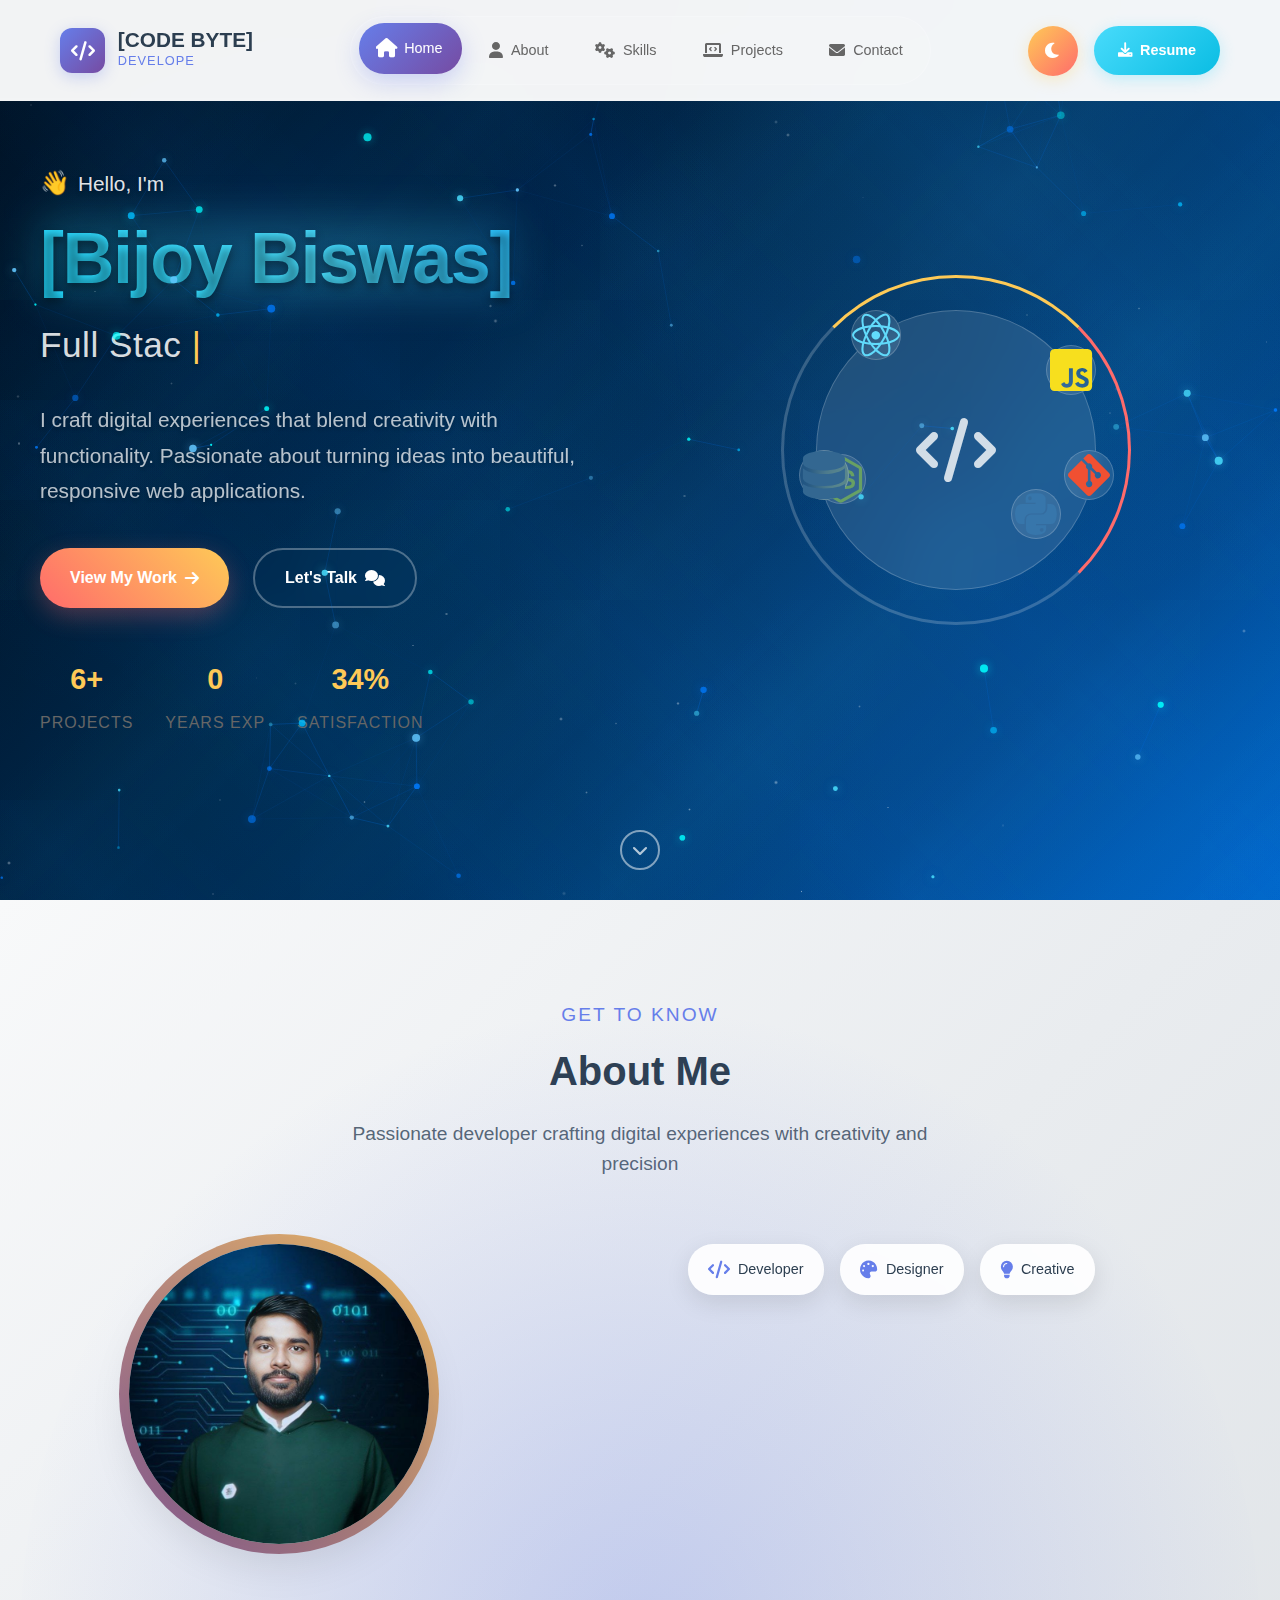
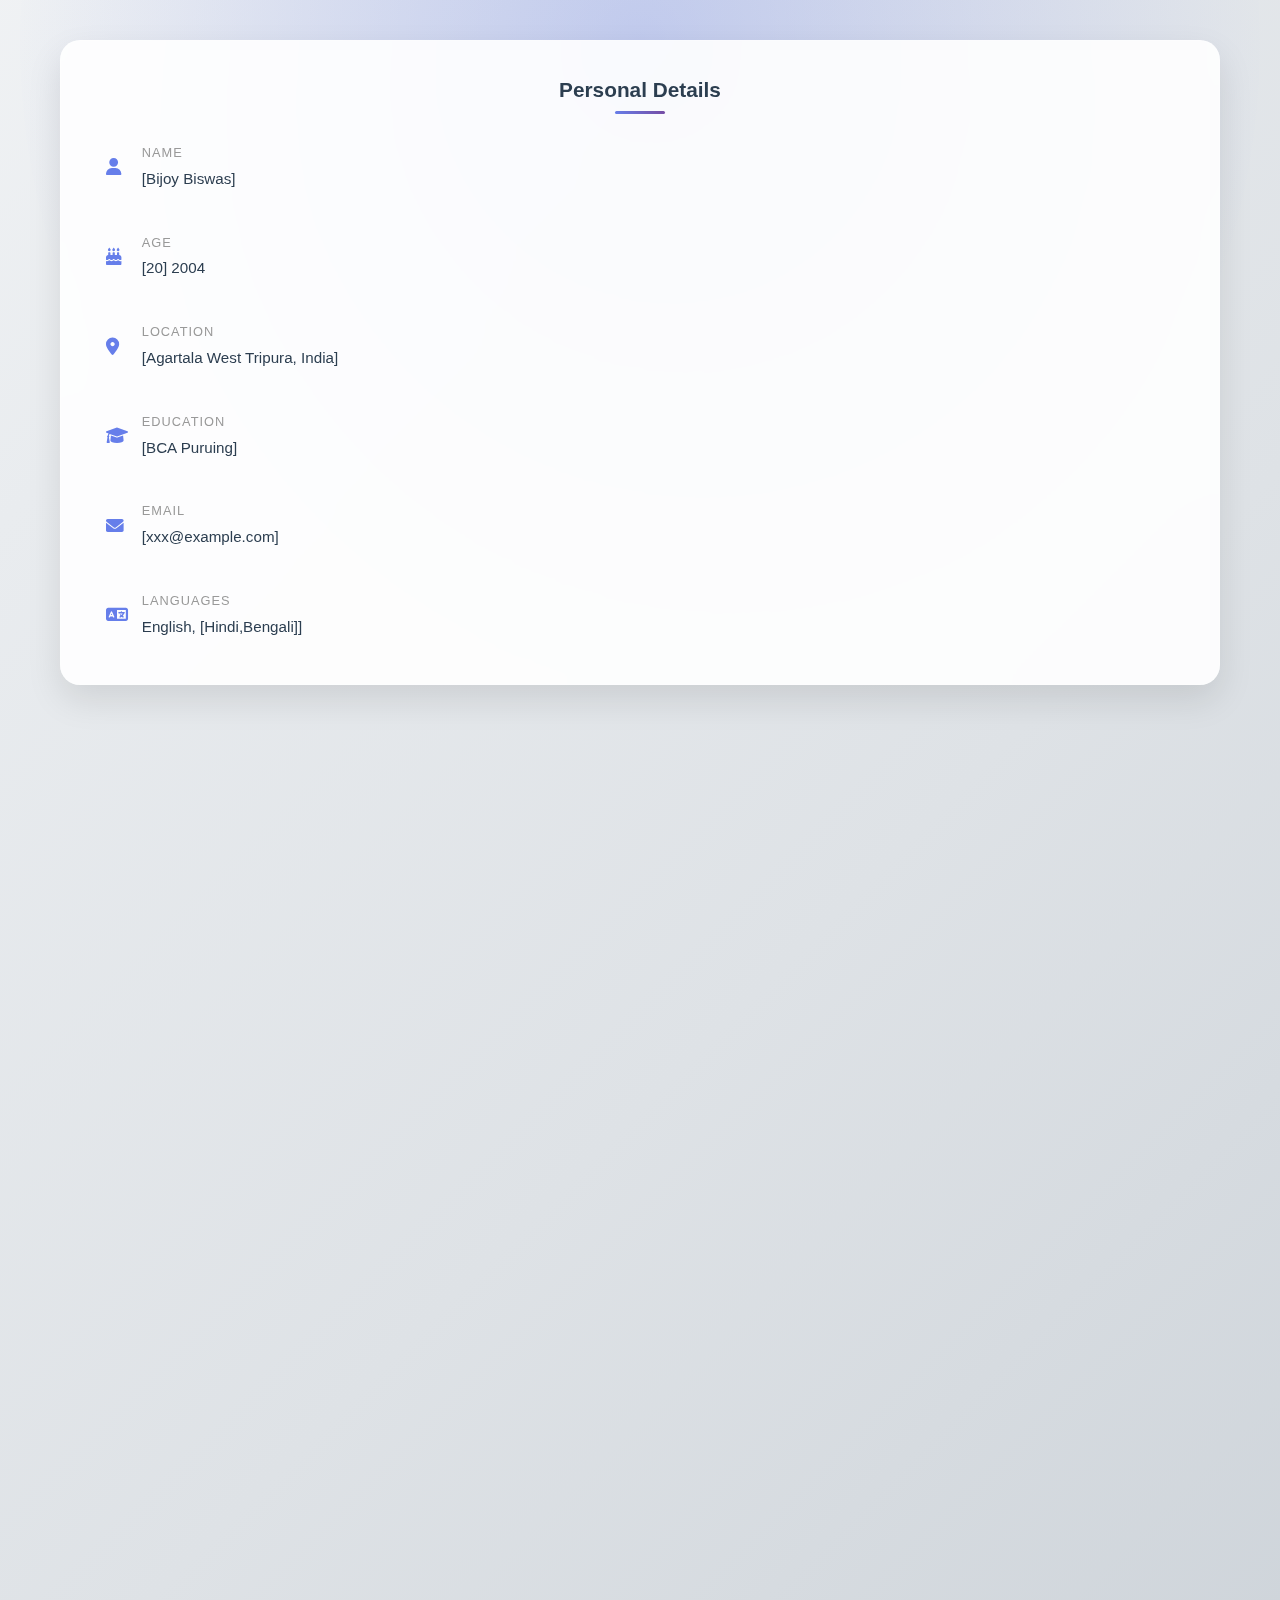
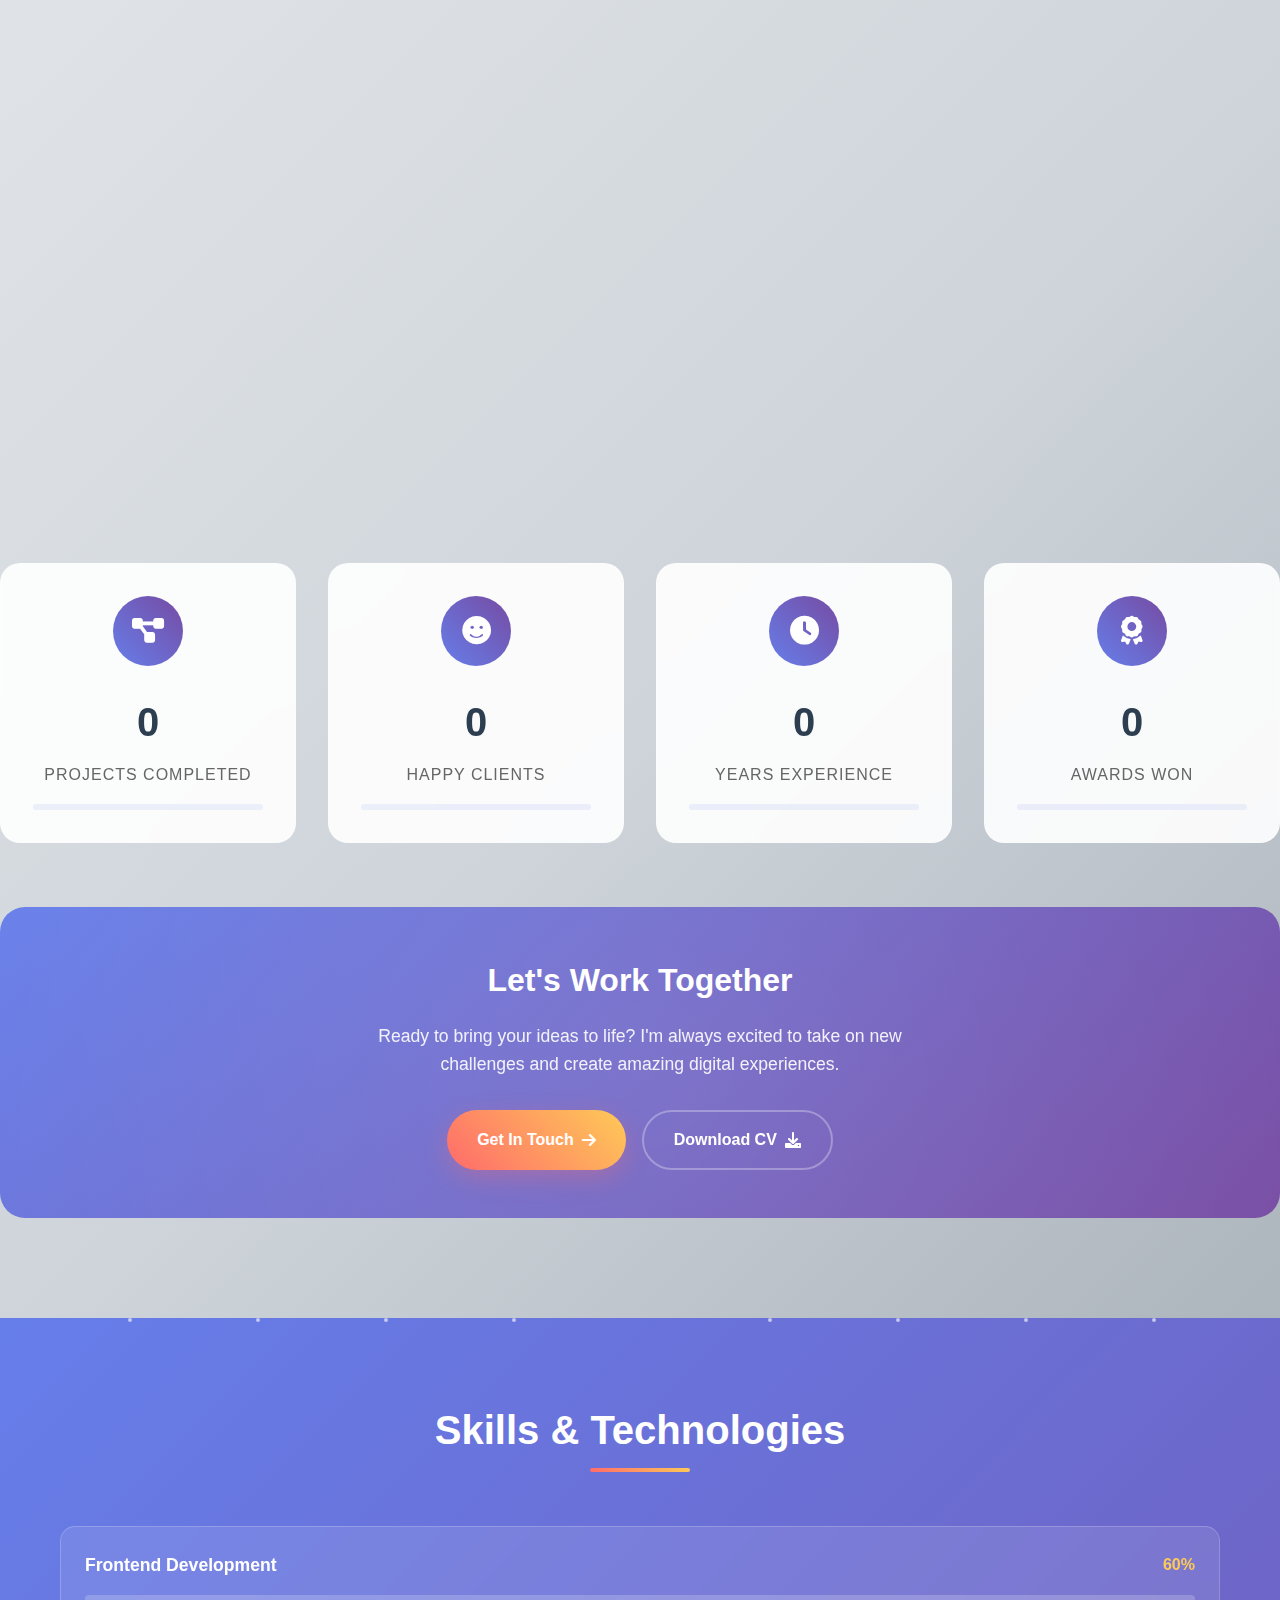
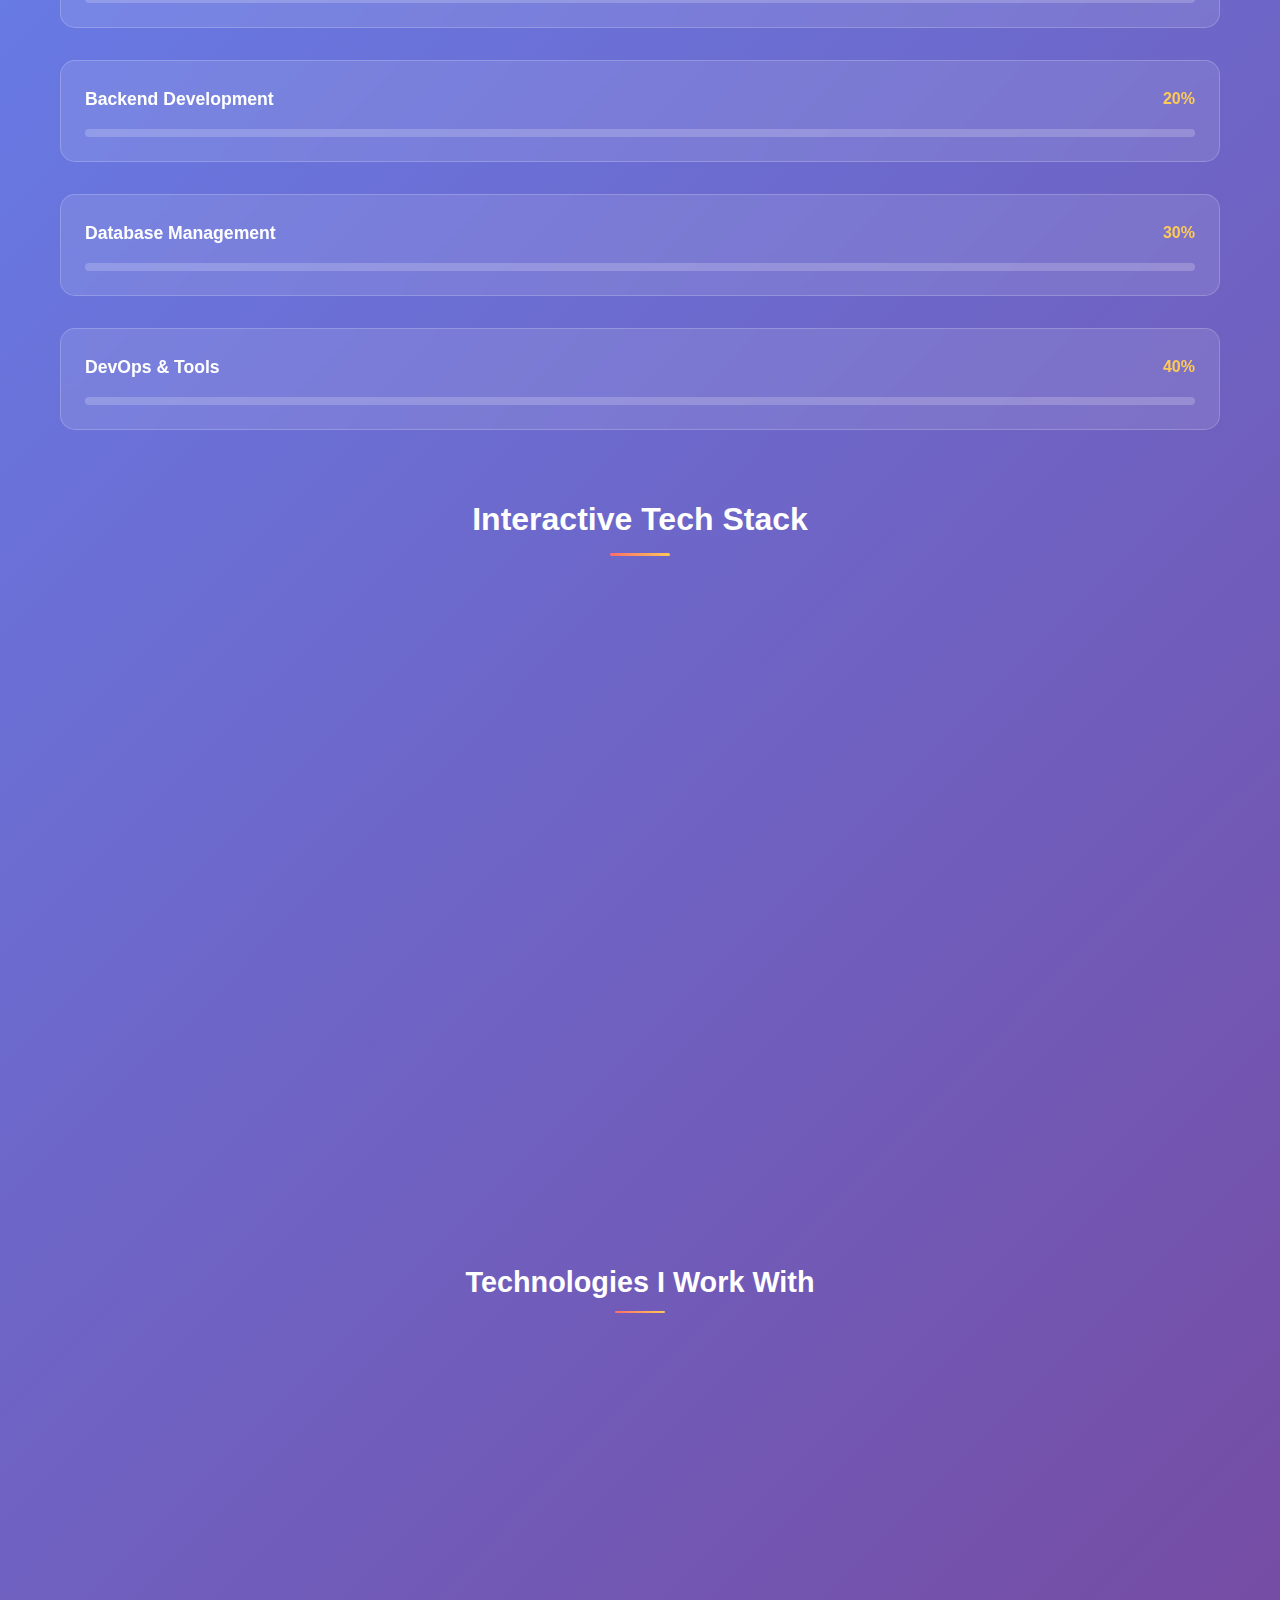
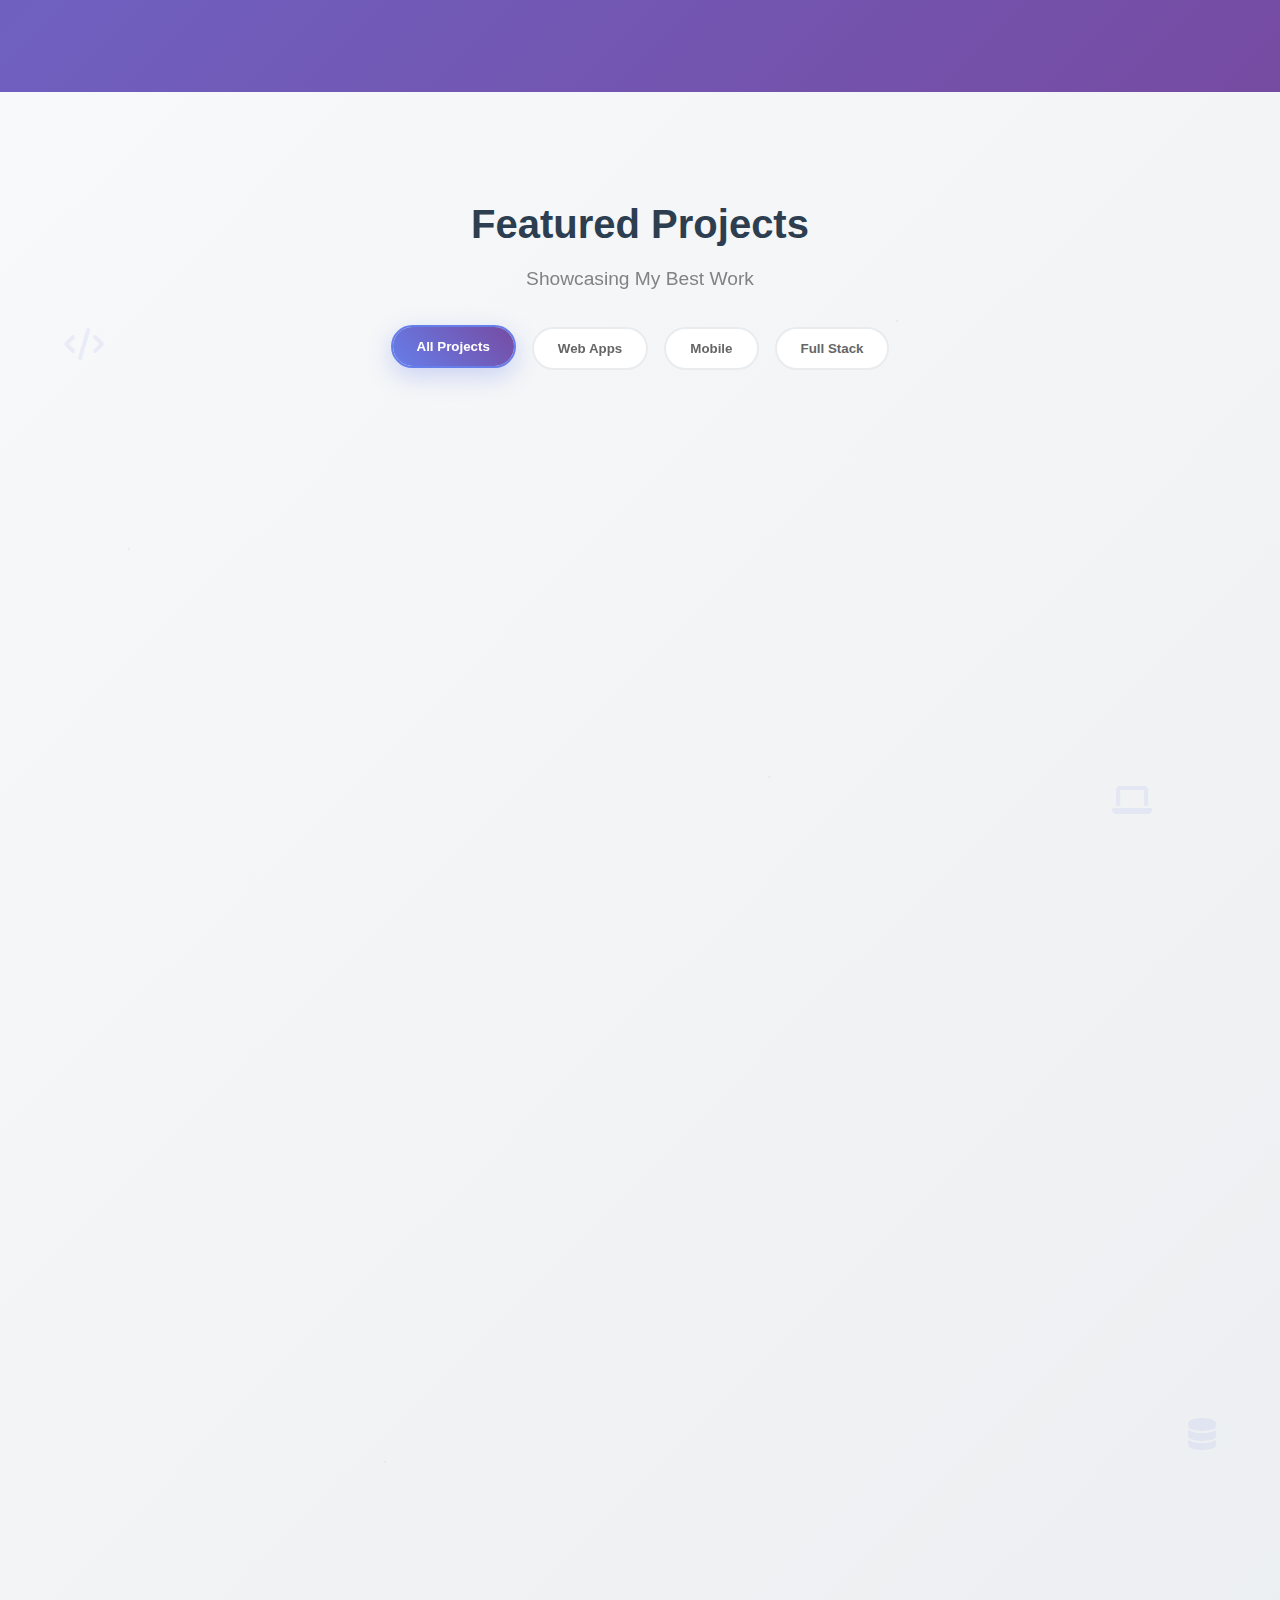
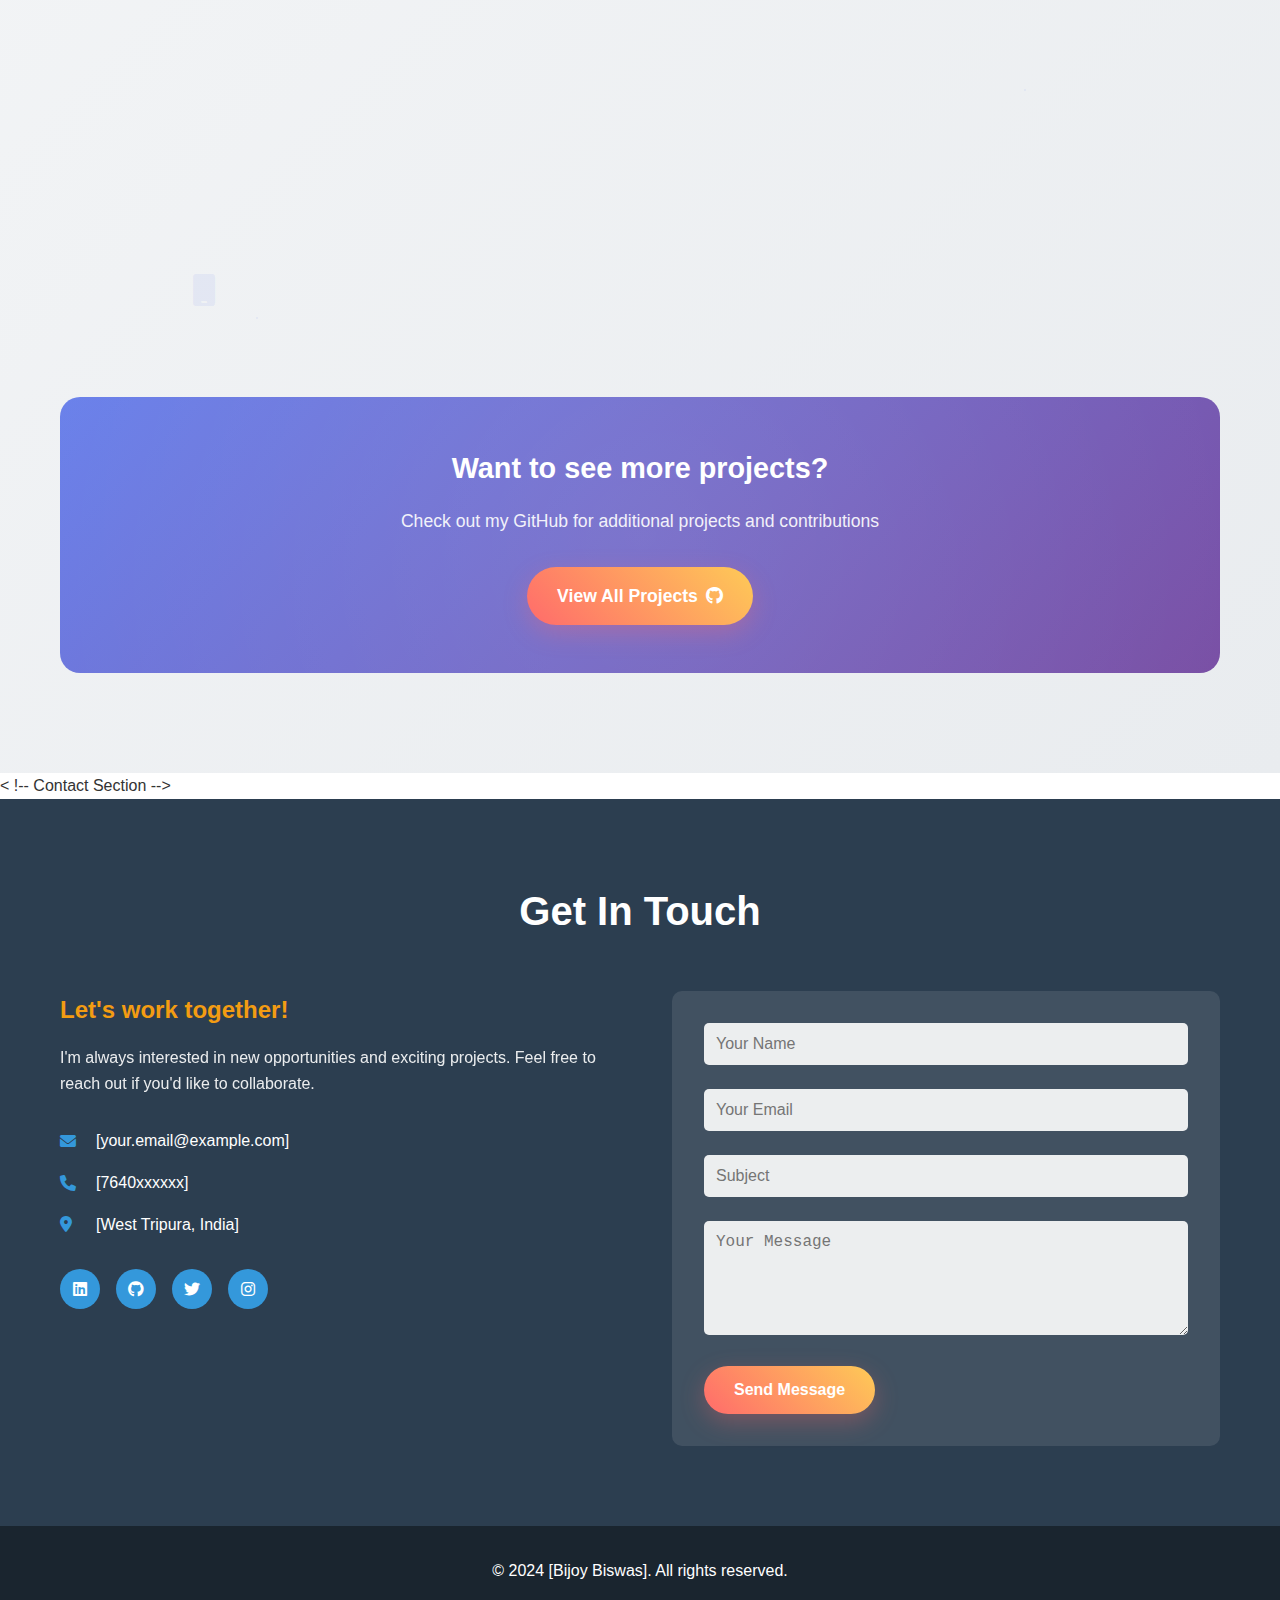
<file: Portfolio01/index.html>
<!DOCTYPE html>
<html lang="en">

<head>
    <meta charset="UTF-8">
    <meta name="viewport" content="width=device-width, initial-scale=1.0">
    <title>[Bijoy<>] - Portfolio</title>
    <link rel="stylesheet" href="css/style.css">
    <link href="https://cdnjs.cloudflare.com/ajax/libs/font-awesome/6.0.0/css/all.min.css" rel="stylesheet">
</head>

<body>
    <!-- Navigation -->
    <nav class="navbar" id="navbar">
        <div class="nav-background">
            <div class="nav-blur"></div>
            <div class="nav-gradient"></div>
        </div>
        <div class="nav-container">
            <div class="nav-logo">
                <a href="#home" class="logo-link">
                    <div class="logo-icon">
                        <i class="fas fa-code"></i>
                    </div>
                    <div class="logo-text">
                        <span class="logo-name">[CODE BYTE]</span>
                        <span class="logo-title">Developer</span>
                    </div>
                </a>
            </div>
            <div class="nav-menu" id="nav-menu">
                <a href="#home" class="nav-link active" data-section="home">
                    <div class="nav-icon">
                        <i class="fas fa-home"></i>
                    </div>
                    <span class="nav-text">Home</span>
                    <div class="nav-indicator"></div>
                </a>
                <a href="#about" class="nav-link" data-section="about">
                    <div class="nav-icon">
                        <i class="fas fa-user"></i>
                    </div>
                    <span class="nav-text">About</span>
                    <div class="nav-indicator"></div>
                </a>
                <a href="#skills" class="nav-link" data-section="skills">
                    <div class="nav-icon">
                        <i class="fas fa-cogs"></i>
                    </div>
                    <span class="nav-text">Skills</span>
                    <div class="nav-indicator"></div>
                </a>
                <a href="#projects" class="nav-link" data-section="projects">
                    <div class="nav-icon">
                        <i class="fas fa-laptop-code"></i>
                    </div>
                    <span class="nav-text">Projects</span>
                    <div class="nav-indicator"></div>
                </a>
                <a href="#contact" class="nav-link" data-section="contact">
                    <div class="nav-icon">
                        <i class="fas fa-envelope"></i>
                    </div>
                    <span class="nav-text">Contact</span>
                    <div class="nav-indicator"></div>
                </a>
            </div>
            <div class="nav-actions">
                <button class="theme-toggle" id="theme-toggle" title="Toggle Theme">
                    <i class="fas fa-moon"></i>
                    <i class="fas fa-sun"></i>
                </button>
                <a href="#" class="nav-cta" download>
                    <i class="fas fa-download"></i>
                    <span>Resume</span>
                </a>
            </div>
            <div class="hamburger" id="hamburger">
                <span class="bar"></span>
                <span class="bar"></span>
                <span class="bar"></span>
            </div>
        </div>
        <div class="nav-progress">
            <div class="progress-bar" id="progress-bar"></div>
        </div>
    </nav>

    <!-- Hero Section -->
    <section id="home" class="hero">
        <div class="hero-background">
            <div class="floating-shapes">
                <div class="shape shape-1"></div>
                <div class="shape shape-2"></div>
                <div class="shape shape-3"></div>
                <div class="shape shape-4"></div>
                <div class="shape shape-5"></div>
                <div class="shape shape-6"></div>
            </div>
            <div class="gradient-overlay"></div>
        </div>
        <div class="hero-content">
            <div class="hero-text">
                <div class="greeting">
                    <span class="wave">👋</span>
                    <span class="greeting-text">Hello, I'm</span>
                </div>
                <h1 class="hero-title">
                    <span class="name-highlight">[Bijoy Biswas]</span>
                </h1>
                <h2 class="hero-subtitle">
                    <span class="typing-text">Full Stack Developer</span>
                    <span class="cursor">|</span>
                </h2>
                <p class="hero-description">
                    I craft digital experiences that blend creativity with functionality.
                    Passionate about turning ideas into beautiful, responsive web applications.
                </p>
                <div class="hero-buttons">
                    <a href="#projects" class="btn btn-primary">
                        <span>View My Work</span>
                        <i class="fas fa-arrow-right"></i>
                    </a>
                    <a href="#contact" class="btn btn-secondary">
                        <span>Let's Talk</span>
                        <i class="fas fa-comments"></i>
                    </a>
                </div>
                <div class="hero-stats">
                    <div class="stat-item">
                        <span class="stat-number">20+</span>
                        <span class="stat-label">Projects</span>
                    </div>
                    <div class="stat-item">
                        <span class="stat-number">1</span>
                        <span class="stat-label">Years Exp</span>
                    </div>
                    <div class="stat-item">
                        <span class="stat-number">100%</span>
                        <span class="stat-label">Satisfaction</span>
                    </div>
                </div>
            </div>
            <div class="hero-visual">
                <div class="profile-container">
                    <div class="profile-ring"></div>
                    <div class="profile-placeholder">
                        <i class="fas fa-code"></i>
                    </div>
                    <div class="floating-icons">
                        <div class="tech-icon icon-1"><i class="fab fa-react"></i></div>
                        <div class="tech-icon icon-2"><i class="fab fa-js-square"></i></div>
                        <div class="tech-icon icon-3"><i class="fab fa-node-js"></i></div>
                        <div class="tech-icon icon-4"><i class="fab fa-python"></i></div>
                        <div class="tech-icon icon-5"><i class="fas fa-database"></i></div>
                        <div class="tech-icon icon-6"><i class="fab fa-git-alt"></i></div>
                    </div>
                </div>
            </div>
        </div>
        <div class="scroll-indicator">
            <div class="scroll-arrow">
                <i class="fas fa-chevron-down"></i>
            </div>
        </div>
    </section>
    <!-- About Section -->
    <section id="about" class="about">
        <div class="about-background">
            <div class="about-shapes">
                <div class="shape-circle circle-1"></div>
                <div class="shape-circle circle-2"></div>
                <div class="shape-circle circle-3"></div>
                <div class="shape-triangle triangle-1"></div>
                <div class="shape-triangle triangle-2"></div>
            </div>
            <div class="about-pattern">
                <div class="pattern-grid"></div>
            </div>
        </div>
        <div class="container">
            <div class="about-header">
                <h2 class="section-title">
                    <span class="title-accent">Get to Know</span>
                    <span class="title-main">About Me</span>
                </h2>
                <p class="section-subtitle">Passionate developer crafting digital experiences with creativity and
                    precision</p>
            </div>

            <div class="about-main">
                <div class="about-profile">
                    <div class="profile-photo-container">
                        <div class="photo-frame">
                            <div class="photo-border"></div>
                            <div class="profile-photo">
                                <!-- Professional Tech Profile Photo -->
                                <img src="images/bijoy.jpg" alt="Professional Developer Photo" style="display: block;">
                                <div class="photo-placeholder" style="display: none;">
                                    <i class="fas fa-user"></i>
                                    <span>Add Your Photo</span>
                                </div>
                            </div>
                                <span></span>
                            </div>
                        </div>
                        <div class="photo-glow"></div>
                    </div>
                    <div class="profile-badges">
                        <div class="badge badge-1">
                            <i class="fas fa-code"></i>
                            <span>Developer</span>
                        </div>
                        <div class="badge badge-2">
                            <i class="fas fa-palette"></i>
                            <span>Designer</span>
                        </div>
                        <div class="badge badge-3">
                            <i class="fas fa-lightbulb"></i>
                            <span>Creative</span>
                        </div>
                    </div>
                </div>

                <div class="profile-info">
                    <div class="info-card">
                        <h3>Personal Details</h3>
                        <div class="info-grid">
                            <div class="info-item">
                                <i class="fas fa-user"></i>
                                <div>
                                    <span class="label">Name</span>
                                    <span class="value">[Bijoy Biswas]</span>
                                </div>
                            </div>
                            <div class="info-item">
                                <i class="fas fa-birthday-cake"></i>
                                <div>
                                    <span class="label">Age</span>
                                    <span class="value">[20] 2004</span>
                                </div>
                            </div>
                            <div class="info-item">
                                <i class="fas fa-map-marker-alt"></i>
                                <div>
                                    <span class="label">Location</span>
                                    <span class="value">[Agartala West Tripura, India]</span>
                                </div>
                            </div>
                            <div class="info-item">
                                <i class="fas fa-graduation-cap"></i>
                                <div>
                                    <span class="label">Education</span>
                                    <span class="value">[BCA Puruing]</span>
                                </div>
                            </div>
                            <div class="info-item">
                                <i class="fas fa-envelope"></i>
                                <div>
                                    <span class="label">Email</span>
                                    <span class="value">[xxx@example.com]</span>
                                </div>
                            </div>
                            <div class="info-item">
                                <i class="fas fa-language"></i>
                                <div>
                                    <span class="label">Languages</span>
                                    <span class="value">English, [Hindi,Bengali]]</span>
                                </div>
                            </div>
                        </div>
                    </div>
                </div>
            </div>

            <div class="about-content">
                <div class="about-story">
                    <h3>My Story</h3>
                    <div class="story-text">
                        <p class="story-intro">
                            <span class="highlight-text">Hello! I'm a passionate full-stack developer</span> with a love
                            for creating
                            digital experiences that make a difference. My journey in web development started 1 years
                            ago,
                            and since then, I've been dedicated to crafting beautiful, functional, and user-centered
                            applications.
                        </p>
                        <p>
                            I specialize in modern web technologies including React, Node.js, and various databases.
                            My approach combines technical expertise with creative problem-solving to deliver solutions
                            that not only work flawlessly but also provide exceptional user experiences.
                        </p>
                        <p>
                            When I'm not coding, you'll find me exploring new technologies, contributing to open-source
                            projects,
                            reading tech blogs, or enjoying outdoor activities. I believe in continuous learning and
                            staying
                            updated with the latest industry trends and best practices.
                        </p>
                    </div>

                    <div class="story-highlights">
                        <div class="highlight-item">
                            <i class="fas fa-rocket"></i>
                            <div>
                                <h4>Innovation Driven</h4>
                                <p>Always exploring cutting-edge technologies and methodologies</p>
                            </div>
                        </div>
                        <div class="highlight-item">
                            <i class="fas fa-users"></i>
                            <div>
                                <h4>Collaborative</h4>
                                <p>Strong team player with excellent communication skills</p>
                            </div>
                        </div>
                        <div class="highlight-item">
                            <i class="fas fa-target"></i>
                            <div>
                                <h4>Results Focused</h4>
                                <p>Committed to delivering high-quality solutions on time</p>
                            </div>
                        </div>
                    </div>
                </div>

                <div class="about-experience">
                    <h3>Experience & Achievements</h3>
                    <div class="experience-timeline">
                        <div class="timeline-item">
                            <div class="timeline-dot"></div>
                            <div class="timeline-content">
                                <div class="timeline-date">2023 - Present</div>
                                <h4>Full Stack Developer</h4>
                                <p class="company">[Company Name]</p>
                                <p>Developing and maintaining web applications using modern technologies.
                                    Leading frontend development initiatives and collaborating with cross-functional
                                    teams.</p>
                            </div>
                        </div>
                        <div class="timeline-item">
                            <div class="timeline-dot"></div>
                            <div class="timeline-content">
                                <div class="timeline-date">2022 - 2023</div>
                                <h4>Frontend Developer</h4>
                                <p class="company">[Previous Company]</p>
                                <p>Built responsive web applications and improved user experience.
                                    Worked with React, JavaScript, and modern CSS frameworks.</p>
                            </div>
                        </div>
                        <div class="timeline-item">
                            <div class="timeline-dot"></div>
                            <div class="timeline-content">
                                <div class="timeline-date">2021 - 2022</div>
                                <h4>Junior Developer</h4>
                                <p class="company">[First Company]</p>
                                <p>Started my professional journey, learning industry best practices
                                    and contributing to various web development projects.</p>
                            </div>
                        </div>
                    </div>
                </div>
            </div>
        </div>

        <div class="about-stats-enhanced">
            <div class="stats-container">
                <div class="stat-card">
                    <div class="stat-icon">
                        <i class="fas fa-project-diagram"></i>
                    </div>
                    <div class="stat-content">
                        <h3 class="stat-number" data-target="25">0</h3>
                        <p class="stat-label">Projects Completed</p>
                        <div class="stat-bar">
                            <div class="stat-fill" data-width="85"></div>
                        </div>
                    </div>
                </div>

                <div class="stat-card">
                    <div class="stat-icon">
                        <i class="fas fa-smile"></i>
                    </div>
                    <div class="stat-content">
                        <h3 class="stat-number" data-target="15">0</h3>
                        <p class="stat-label">Happy Clients</p>
                        <div class="stat-bar">
                            <div class="stat-fill" data-width="95"></div>
                        </div>
                    </div>
                </div>

                <div class="stat-card">
                    <div class="stat-icon">
                        <i class="fas fa-clock"></i>
                    </div>
                    <div class="stat-content">
                        <h3 class="stat-number" data-target="2">0</h3>
                        <p class="stat-label">Years Experience</p>
                        <div class="stat-bar">
                            <div class="stat-fill" data-width="70"></div>
                        </div>
                    </div>
                </div>

                <div class="stat-card">
                    <div class="stat-icon">
                        <i class="fas fa-award"></i>
                    </div>
                    <div class="stat-content">
                        <h3 class="stat-number" data-target="5">0</h3>
                        <p class="stat-label">Awards Won</p>
                        <div class="stat-bar">
                            <div class="stat-fill" data-width="60"></div>
                        </div>
                    </div>
                </div>
            </div>
        </div>

        <div class="about-cta">
            <div class="cta-content">
                <h3>Let's Work Together</h3>
                <p>Ready to bring your ideas to life? I'm always excited to take on new challenges and create amazing
                    digital experiences.</p>
                <div class="cta-buttons">
                    <a href="#contact" class="btn btn-primary">
                        <span>Get In Touch</span>
                        <i class="fas fa-arrow-right"></i>
                    </a>
                    <a href="#" class="btn btn-secondary" download>
                        <span>Download CV</span>
                        <i class="fas fa-download"></i>
                    </a>
                </div>
            </div>
        </div>
        </div>
    </section>

    <!-- Skills Section -->
    <section id="skills" class="skills">
        <div class="skills-background">
            <div class="skills-particles">
                <div class="particle"></div>
                <div class="particle"></div>
                <div class="particle"></div>
                <div class="particle"></div>
                <div class="particle"></div>
                <div class="particle"></div>
                <div class="particle"></div>
                <div class="particle"></div>
            </div>
        </div>
        <div class="container">
            <h2 class="section-title">
                <span class="title-text">Skills & Technologies</span>
                <div class="title-underline"></div>
            </h2>

            <!-- Skill Progress Bars -->
            <div class="skills-overview">
                <div class="skill-progress-item">
                    <div class="skill-info">
                        <span class="skill-name">Frontend Development</span>
                        <span class="skill-percentage">60%</span>
                    </div>
                    <div class="skill-bar">
                        <div class="skill-fill" data-width="60"></div>
                    </div>
                </div>
                <div class="skill-progress-item">
                    <div class="skill-info">
                        <span class="skill-name">Backend Development</span>
                        <span class="skill-percentage">20%</span>
                    </div>
                    <div class="skill-bar">
                        <div class="skill-fill" data-width="20"></div>
                    </div>
                </div>
                <div class="skill-progress-item">
                    <div class="skill-info">
                        <span class="skill-name">Database Management</span>
                        <span class="skill-percentage">30%</span>
                    </div>
                    <div class="skill-bar">
                        <div class="skill-fill" data-width="30"></div>
                    </div>
                </div>
                <div class="skill-progress-item">
                    <div class="skill-info">
                        <span class="skill-name">DevOps & Tools</span>
                        <span class="skill-percentage">40%</span>
                    </div>
                    <div class="skill-bar">
                        <div class="skill-fill" data-width="40"></div>
                    </div>
                </div>
            </div>

            <!-- Interactive Tech Stack -->
            <div class="tech-showcase">
                <h3 class="showcase-title">Interactive Tech Stack</h3>
                <div class="tech-grid">
                    <div class="tech-card" data-tech="html">
                        <div class="tech-icon">
                            <i class="fab fa-html5"></i>
                        </div>
                        <h4>HTML5</h4>
                        <div class="tech-level">
                            <div class="level-dots">
                                <span class="dot active"></span>
                                <span class="dot active"></span>
                                <span class="dot active"></span>
                                <span class="dot active"></span>
                                <span class="dot active"></span>
                            </div>
                        </div>
                        <p>Semantic markup and modern HTML features</p>
                    </div>

                    <div class="tech-card" data-tech="css">
                        <div class="tech-icon">
                            <i class="fab fa-css3-alt"></i>
                        </div>
                        <h4>CSS3</h4>
                        <div class="tech-level">
                            <div class="level-dots">
                                <span class="dot active"></span>
                                <span class="dot active"></span>
                                <span class="dot active"></span>
                                <span class="dot active"></span>
                                <span class="dot active"></span>
                            </div>
                        </div>
                        <p>Advanced styling, animations & responsive design</p>
                    </div>

                    <div class="tech-card" data-tech="javascript">
                        <div class="tech-icon">
                            <i class="fab fa-js-square"></i>
                        </div>
                        <h4>JavaScript</h4>
                        <div class="tech-level">
                            <div class="level-dots">
                                <span class="dot active"></span>
                                <span class="dot active"></span>
                                <span class="dot active"></span>
                                <span class="dot active"></span>
                                <span class="dot"></span>
                            </div>
                        </div>
                        <p>ES6+, DOM manipulation & async programming</p>
                    </div>

                    <div class="tech-card" data-tech="react">
                        <div class="tech-icon">
                            <i class="fab fa-react"></i>
                        </div>
                        <h4>React</h4>
                        <div class="tech-level">
                            <div class="level-dots">
                                <span class="dot active"></span>
                                <span class="dot active"></span>
                                <span class="dot active"></span>
                                <span class="dot active"></span>
                                <span class="dot"></span>
                            </div>
                        </div>
                        <p>Hooks, Context API & component architecture</p>
                    </div>

                    <div class="tech-card" data-tech="nodejs">
                        <div class="tech-icon">
                            <i class="fab fa-node-js"></i>
                        </div>
                        <h4>Node.js</h4>
                        <div class="tech-level">
                            <div class="level-dots">
                                <span class="dot active"></span>
                                <span class="dot active"></span>
                                <span class="dot active"></span>
                                <span class="dot active"></span>
                                <span class="dot"></span>
                            </div>
                        </div>
                        <p>Server-side JavaScript & API development</p>
                    </div>

                    <div class="tech-card" data-tech="python">
                        <div class="tech-icon">
                            <i class="fab fa-python"></i>
                        </div>
                        <h4>Python</h4>
                        <div class="tech-level">
                            <div class="level-dots">
                                <span class="dot active"></span>
                                <span class="dot active"></span>
                                <span class="dot active"></span>
                                <span class="dot"></span>
                                <span class="dot"></span>
                            </div>
                        </div>
                        <p>Django, Flask & data processing</p>
                    </div>

                    <div class="tech-card" data-tech="database">
                        <div class="tech-icon">
                            <i class="fas fa-database"></i>
                        </div>
                        <h4>Databases</h4>
                        <div class="tech-level">
                            <div class="level-dots">
                                <span class="dot active"></span>
                                <span class="dot active"></span>
                                <span class="dot active"></span>
                                <span class="dot active"></span>
                                <span class="dot"></span>
                            </div>
                        </div>
                        <p>MongoDB & database design</p>
                    </div>

                    <div class="tech-card" data-tech="tools">
                        <div class="tech-icon">
                            <i class="fas fa-tools"></i>
                        </div>
                        <h4>Dev Tools</h4>
                        <div class="tech-level">
                            <div class="level-dots">
                                <span class="dot active"></span>
                                <span class="dot active"></span>
                                <span class="dot active"></span>
                                <span class="dot active"></span>
                                <span class="dot"></span>
                            </div>
                        </div>
                        <p>Git, Google Cloud, AWS & development workflow</p>
                    </div>
                </div>
            </div>

            <!-- Animated Skills Tags -->
            <div class="skills-tags">
                <h3 class="tags-title">Technologies I Work With</h3>
                <div class="tags-container">
                    <div class="tag-group frontend-tags">
                        <span class="skill-tag" data-category="frontend">HTML5</span>
                        <span class="skill-tag" data-category="frontend">CSS3</span>
                        <span class="skill-tag" data-category="frontend">JavaScript</span>
                        <span class="skill-tag" data-category="frontend">React</span>
                        <span class="skill-tag" data-category="frontend">Vue.js</span>
                        <span class="skill-tag" data-category="frontend">TypeScript</span>
                        <span class="skill-tag" data-category="frontend">Sass</span>
                        <span class="skill-tag" data-category="frontend">Tailwind</span>
                    </div>
                    <div class="tag-group backend-tags">
                        <span class="skill-tag" data-category="backend">Node.js</span>
                        <span class="skill-tag" data-category="backend">Python</span>
                        <span class="skill-tag" data-category="backend">Express</span>
                        <span class="skill-tag" data-category="backend">Django</span>
                        <span class="skill-tag" data-category="backend">REST API</span>
                        <span class="skill-tag" data-category="backend">GraphQL</span>
                        <span class="skill-tag" data-category="backend">Socket.io</span>
                    </div>
                    <div class="tag-group database-tags">
                        <span class="skill-tag" data-category="database">MongoDB</span>
                        <span class="skill-tag" data-category="database"></span>
                        <span class="skill-tag" data-category="database">MySQL</span>
                        <span class="skill-tag" data-category="database"></span>
                        <span class="skill-tag" data-category="database">Firebase</span>
                    </div>
                    <div class="tag-group tools-tags">
                        <span class="skill-tag" data-category="tools">Git</span>
                        <span class="skill-tag" data-category="tools"></span>
                        <span class="skill-tag" data-category="tools">AWS</span>
                        <span class="skill-tag" data-category="tools">Figma</span>
                        <span class="skill-tag" data-category="tools"></span>
                        <span class="skill-tag" data-category="tools"></span>
                        <span class="skill-tag" data-category="tools">Linux</span>
                    </div>
                </div>
            </div>
        </div>
    </section>
    <!-- Projects Section -->
    <section id="projects" class="projects">
        <div class="projects-background">
            <div class="projects-pattern">
                <div class="pattern-dot"></div>
                <div class="pattern-dot"></div>
                <div class="pattern-dot"></div>
                <div class="pattern-dot"></div>
                <div class="pattern-dot"></div>
                <div class="pattern-dot"></div>
            </div>
            <div class="floating-elements">
                <div class="float-element element-1">
                    <i class="fas fa-code"></i>
                </div>
                <div class="float-element element-2">
                    <i class="fas fa-laptop"></i>
                </div>
                <div class="float-element element-3">
                    <i class="fas fa-mobile"></i>
                </div>
                <div class="float-element element-4">
                    <i class="fas fa-database"></i>
                </div>
            </div>
        </div>
        <div class="container">
            <div class="projects-header">
                <h2 class="section-title">
                    <span class="title-main">Featured Projects</span>
                    <span class="title-sub">Showcasing My Best Work</span>
                </h2>
                <div class="projects-filter">
                    <button class="filter-btn active" data-filter="all">All Projects</button>
                    <button class="filter-btn" data-filter="web">Web Apps</button>
                    <button class="filter-btn" data-filter="mobile">Mobile</button>
                    <button class="filter-btn" data-filter="fullstack">Full Stack</button>
                </div>
            </div>

            <div class="projects-showcase">
                <div class="project-card featured" data-category="fullstack web">
                    <div class="project-image">
                        <div class="image-overlay">
                            <div class="overlay-content">
                                <div class="project-icons">
                                    <a href="#" class="icon-link" title="Live Demo">
                                        <i class="fas fa-external-link-alt"></i>
                                    </a>
                                    <a href="#" class="icon-link" title="GitHub">
                                        <i class="fab fa-github"></i>
                                    </a>
                                    <a href="#" class="icon-link" title="Details">
                                        <i class="fas fa-info-circle"></i>
                                    </a>
                                </div>
                            </div>
                        </div>
                        <div class="project-placeholder">
                            <div class="placeholder-content">
                                <i class="fas fa-shopping-cart"></i>
                                <div class="tech-stack-preview">
                                    <span class="tech-icon"><i class="fab fa-react"></i></span>
                                    <span class="tech-icon"><i class="fab fa-node-js"></i></span>
                                    <span class="tech-icon"><i class="fas fa-database"></i></span>
                                </div>
                            </div>
                        </div>
                        <div class="project-status">
                            <span class="status-badge featured-badge">Featured</span>
                        </div>
                    </div>
                    <div class="project-content">
                        <div class="project-header">
                            <h3>E-Commerce Platform</h3>
                            <div class="project-rating">
                                <i class="fas fa-star"></i>
                                <i class="fas fa-star"></i>
                                <i class="fas fa-star"></i>
                                <i class="fas fa-star"></i>
                                <i class="fas fa-star"></i>
                            </div>
                        </div>
                        <p>A comprehensive full-stack e-commerce solution featuring user authentication, payment
                            processing, inventory management, and an intuitive admin dashboard. Built with modern
                            technologies for optimal performance.</p>
                        <div class="project-features">
                            <span class="feature-tag"><i class="fas fa-check"></i> Payment Integration</span>
                            <span class="feature-tag"><i class="fas fa-check"></i> Admin Dashboard</span>
                            <span class="feature-tag"><i class="fas fa-check"></i> Real-time Updates</span>
                        </div>
                        <div class="project-tech">
                            <span class="tech-tag react">React</span>
                            <span class="tech-tag nodejs">Node.js</span>
                            <span class="tech-tag mongodb">MongoDB</span>
                            <span class="tech-tag stripe">Stripe</span>
                        </div>
                        <div class="project-stats">
                            <div class="stat">
                                <i class="fas fa-eye"></i>
                                <span>1.2k views</span>
                            </div>
                            <div class="stat">
                                <i class="fas fa-heart"></i>
                                <span>89 likes</span>
                            </div>
                            <div class="stat">
                                <i class="fas fa-star"></i>
                                <span>4.9 rating</span>
                            </div>
                        </div>
                        <div class="project-links">
                            <a href="#" class="btn btn-primary btn-project">
                                <span>Live Demo</span>
                                <i class="fas fa-arrow-right"></i>
                            </a>
                            <a href="#" class="btn btn-secondary btn-project">
                                <span>View Code</span>
                                <i class="fab fa-github"></i>
                            </a>
                        </div>
                    </div>
                </div>

                <div class="project-card" data-category="web mobile">
                    <div class="project-image">
                        <div class="image-overlay">
                            <div class="overlay-content">
                                <div class="project-icons">
                                    <a href="#" class="icon-link" title="Live Demo">
                                        <i class="fas fa-external-link-alt"></i>
                                    </a>
                                    <a href="#" class="icon-link" title="GitHub">
                                        <i class="fab fa-github"></i>
                                    </a>
                                    <a href="#" class="icon-link" title="Details">
                                        <i class="fas fa-info-circle"></i>
                                    </a>
                                </div>
                            </div>
                        </div>
                        <div class="project-placeholder">
                            <div class="placeholder-content">
                                <i class="fas fa-tasks"></i>
                                <div class="tech-stack-preview">
                                    <span class="tech-icon"><i class="fab fa-vuejs"></i></span>
                                    <span class="tech-icon"><i class="fab fa-js-square"></i></span>
                                    <span class="tech-icon"><i class="fas fa-bolt"></i></span>
                                </div>
                            </div>
                        </div>
                        <div class="project-status">
                            <span class="status-badge new-badge">New</span>
                        </div>
                    </div>
                    <div class="project-content">
                        <div class="project-header">
                            <h3>Task Management App</h3>
                            <div class="project-rating">
                                <i class="fas fa-star"></i>
                                <i class="fas fa-star"></i>
                                <i class="fas fa-star"></i>
                                <i class="fas fa-star"></i>
                                <i class="far fa-star"></i>
                            </div>
                        </div>
                        <p>A responsive task management application with drag-and-drop functionality, real-time
                            collaboration, team workspaces, and advanced project tracking capabilities.</p>
                        <div class="project-features">
                            <span class="feature-tag"><i class="fas fa-check"></i> Drag & Drop</span>
                            <span class="feature-tag"><i class="fas fa-check"></i> Real-time Sync</span>
                            <span class="feature-tag"><i class="fas fa-check"></i> Team Collaboration</span>
                        </div>
                        <div class="project-tech">
                            <span class="tech-tag vuejs">Vue.js</span>
                            <span class="tech-tag express">Express</span>
                            <span class="tech-tag socketio">Socket.io</span>
                            <span class="tech-tag firebase">Firebase</span>
                        </div>
                        <div class="project-stats">
                            <div class="stat">
                                <i class="fas fa-eye"></i>
                                <span>856 views</span>
                            </div>
                            <div class="stat">
                                <i class="fas fa-heart"></i>
                                <span>67 likes</span>
                            </div>
                            <div class="stat">
                                <i class="fas fa-star"></i>
                                <span>4.7 rating</span>
                            </div>
                        </div>
                        <div class="project-links">
                            <a href="#" class="btn btn-primary btn-project">
                                <span>Live Demo</span>
                                <i class="fas fa-arrow-right"></i>
                            </a>
                            <a href="#" class="btn btn-secondary btn-project">
                                <span>View Code</span>
                                <i class="fab fa-github"></i>
                            </a>
                        </div>
                    </div>
                </div>

                <div class="project-card" data-category="web fullstack">
                    <div class="project-image">
                        <div class="image-overlay">
                            <div class="overlay-content">
                                <div class="project-icons">
                                    <a href="#" class="icon-link" title="Live Demo">
                                        <i class="fas fa-external-link-alt"></i>
                                    </a>
                                    <a href="#" class="icon-link" title="GitHub">
                                        <i class="fab fa-github"></i>
                                    </a>
                                    <a href="#" class="icon-link" title="Details">
                                        <i class="fas fa-info-circle"></i>
                                    </a>
                                </div>
                            </div>
                        </div>
                        <div class="project-placeholder">
                            <div class="placeholder-content">
                                <i class="fas fa-chart-line"></i>
                                <div class="tech-stack-preview">
                                    <span class="tech-icon"><i class="fab fa-react"></i></span>
                                    <span class="tech-icon"><i class="fab fa-python"></i></span>
                                    <span class="tech-icon"><i class="fas fa-chart-bar"></i></span>
                                </div>
                            </div>
                        </div>
                        <div class="project-status">
                            <span class="status-badge popular-badge">Popular</span>
                        </div>
                    </div>
                    <div class="project-content">
                        <div class="project-header">
                            <h3>Analytics Dashboard</h3>
                            <div class="project-rating">
                                <i class="fas fa-star"></i>
                                <i class="fas fa-star"></i>
                                <i class="fas fa-star"></i>
                                <i class="fas fa-star"></i>
                                <i class="fas fa-star"></i>
                            </div>
                        </div>
                        <p>An interactive data visualization dashboard with real-time analytics, custom charts, advanced
                            filtering, and comprehensive reporting capabilities for business intelligence.</p>
                        <div class="project-features">
                            <span class="feature-tag"><i class="fas fa-check"></i> Real-time Data</span>
                            <span class="feature-tag"><i class="fas fa-check"></i> Custom Charts</span>
                            <span class="feature-tag"><i class="fas fa-check"></i> Export Reports</span>
                        </div>
                        <div class="project-tech">
                            <span class="tech-tag react">React</span>
                            <span class="tech-tag d3js">D3.js</span>
                            <span class="tech-tag python">Python</span>
                            <span class="tech-tag postgresql">PostgreSQL</span>
                        </div>
                        <div class="project-stats">
                            <div class="stat">
                                <i class="fas fa-eye"></i>
                                <span>2.1k views</span>
                            </div>
                            <div class="stat">
                                <i class="fas fa-heart"></i>
                                <span>156 likes</span>
                            </div>
                            <div class="stat">
                                <i class="fas fa-star"></i>
                                <span>4.8 rating</span>
                            </div>
                        </div>
                        <div class="project-links">
                            <a href="#" class="btn btn-primary btn-project">
                                <span>Live Demo</span>
                                <i class="fas fa-arrow-right"></i>
                            </a>
                            <a href="#" class="btn btn-secondary btn-project">
                                <span>View Code</span>
                                <i class="fab fa-github"></i>
                            </a>
                        </div>
                    </div>
                </div>

                <div class="project-card" data-category="mobile">
                    <div class="project-image">
                        <div class="image-overlay">
                            <div class="overlay-content">
                                <div class="project-icons">
                                    <a href="#" class="icon-link" title="Live Demo">
                                        <i class="fas fa-external-link-alt"></i>
                                    </a>
                                    <a href="#" class="icon-link" title="GitHub">
                                        <i class="fab fa-github"></i>
                                    </a>
                                    <a href="#" class="icon-link" title="Details">
                                        <i class="fas fa-info-circle"></i>
                                    </a>
                                </div>
                            </div>
                        </div>
                        <div class="project-placeholder">
                            <div class="placeholder-content">
                                <i class="fas fa-mobile-alt"></i>
                                <div class="tech-stack-preview">
                                    <span class="tech-icon"><i class="fab fa-react"></i></span>
                                    <span class="tech-icon"><i class="fas fa-mobile"></i></span>
                                    <span class="tech-icon"><i class="fab fa-google-play"></i></span>
                                </div>
                            </div>
                        </div>
                        <div class="project-status">
                            <span class="status-badge mobile-badge">Mobile</span>
                        </div>
                    </div>
                    <div class="project-content">
                        <div class="project-header">
                            <h3>Fitness Tracker App</h3>
                            <div class="project-rating">
                                <i class="fas fa-star"></i>
                                <i class="fas fa-star"></i>
                                <i class="fas fa-star"></i>
                                <i class="fas fa-star"></i>
                                <i class="far fa-star"></i>
                            </div>
                        </div>
                        <p>A comprehensive fitness tracking mobile application with workout planning, progress
                            monitoring, social features, and personalized health insights.</p>
                        <div class="project-features">
                            <span class="feature-tag"><i class="fas fa-check"></i> Workout Plans</span>
                            <span class="feature-tag"><i class="fas fa-check"></i> Progress Tracking</span>
                            <span class="feature-tag"><i class="fas fa-check"></i> Social Features</span>
                        </div>
                        <div class="project-tech">
                            <span class="tech-tag reactnative">React Native</span>
                            <span class="tech-tag firebase">Firebase</span>
                            <span class="tech-tag redux">Redux</span>
                            <span class="tech-tag expo">Expo</span>
                        </div>
                        <div class="project-stats">
                            <div class="stat">
                                <i class="fas fa-download"></i>
                                <span>5k downloads</span>
                            </div>
                            <div class="stat">
                                <i class="fas fa-heart"></i>
                                <span>234 likes</span>
                            </div>
                            <div class="stat">
                                <i class="fas fa-star"></i>
                                <span>4.6 rating</span>
                            </div>
                        </div>
                        <div class="project-links">
                            <a href="#" class="btn btn-primary btn-project">
                                <span>App Store</span>
                                <i class="fab fa-apple"></i>
                            </a>
                            <a href="#" class="btn btn-secondary btn-project">
                                <span>View Code</span>
                                <i class="fab fa-github"></i>
                            </a>
                        </div>
                    </div>
                </div>
            </div>

            <div class="projects-cta">
                <h3>Want to see more projects?</h3>
                <p>Check out my GitHub for additional projects and contributions</p>
                <a href="#" class="btn btn-primary btn-large">
                    <span>View All Projects</span>
                    <i class="fab fa-github"></i>
                </a>
            </div>
        </div>
    </section>
    < !-- Contact Section -->
        <section id="contact" class="contact">
            <div class="container">
                <h2 class="section-title">Get In Touch</h2>
                <div class="contact-content">
                    <div class="contact-info">
                        <h3>Let's work together!</h3>
                        <p>I'm always interested in new opportunities and exciting projects. Feel free to reach out if
                            you'd like to collaborate.</p>
                        <div class="contact-details">
                            <div class="contact-item">
                                <i class="fas fa-envelope"></i>
                                <span>[your.email@example.com]</span>
                            </div>
                            <div class="contact-item">
                                <i class="fas fa-phone"></i>
                                <span>[7640xxxxxx]</span>
                            </div>
                            <div class="contact-item">
                                <i class="fas fa-map-marker-alt"></i>
                                <span>[West Tripura, India]</span>
                            </div>
                        </div>
                        <div class="social-links">
                            <a href="#" aria-label="LinkedIn"><i class="fab fa-linkedin"></i></a>
                            <a href="#" aria-label="GitHub"><i class="fab fa-github"></i></a>
                            <a href="#" aria-label="Twitter"><i class="fab fa-twitter"></i></a>
                            <a href="#" aria-label="Instagram"><i class="fab fa-instagram"></i></a>
                        </div>
                    </div>
                    <form class="contact-form">
                        <div class="form-group">
                            <input type="text" id="name" name="name" placeholder="Your Name" required>
                        </div>
                        <div class="form-group">
                            <input type="email" id="email" name="email" placeholder="Your Email" required>
                        </div>
                        <div class="form-group">
                            <input type="text" id="subject" name="subject" placeholder="Subject" required>
                        </div>
                        <div class="form-group">
                            <textarea id="message" name="message" placeholder="Your Message" rows="5"
                                required></textarea>
                        </div>
                        <button type="submit" class="btn btn-primary">Send Message</button>
                    </form>
                </div>
            </div>
        </section>

        <!-- Footer -->
        <footer class="footer">
            <div class="container">
                <p>&copy; 2024 [Bijoy Biswas]. All rights reserved.</p>
            </div>
        </footer>

        <script src="js/script.js"></script>
        <script src="js/particles.js"></script>
</body>

</html>
</file>
<file: Portfolio01/css/style.css>
/* Reset and Base Styles */
* {
    margin: 0;
    padding: 0;
    box-sizing: border-box;
}

html {
    scroll-behavior: smooth;
}

body {
    font-family: 'Segoe UI', Tahoma, Geneva, Verdana, sans-serif;
    line-height: 1.6;
    color: #333;
    overflow-x: hidden;
}

.container {
    max-width: 1200px;
    margin: 0 auto;
    padding: 0 20px;
}

/* Enhanced Navigation */
.navbar {
    position: fixed;
    top: 0;
    width: 100%;
    z-index: 1000;
    padding: 0;
    transition: all 0.4s cubic-bezier(0.4, 0, 0.2, 1);
}

/* Navigation Background Effects */
.nav-background {
    position: absolute;
    top: 0;
    left: 0;
    width: 100%;
    height: 100%;
    z-index: -1;
}

.nav-blur {
    position: absolute;
    top: 0;
    left: 0;
    width: 100%;
    height: 100%;
    background: rgba(255, 255, 255, 0.95);
    backdrop-filter: blur(20px);
    -webkit-backdrop-filter: blur(20px);
    transition: all 0.3s ease;
}

.nav-gradient {
    position: absolute;
    top: 0;
    left: 0;
    width: 100%;
    height: 100%;
    background: linear-gradient(135deg, rgba(102, 126, 234, 0.1) 0%, rgba(118, 75, 162, 0.1) 100%);
    opacity: 0;
    transition: opacity 0.3s ease;
}

.navbar.scrolled .nav-gradient {
    opacity: 1;
}

.navbar.scrolled .nav-blur {
    background: rgba(255, 255, 255, 0.98);
    box-shadow: 0 8px 32px rgba(0, 0, 0, 0.1);
}

.nav-container {
    max-width: 1200px;
    margin: 0 auto;
    padding: 1rem 20px;
    display: flex;
    justify-content: space-between;
    align-items: center;
    position: relative;
}

/* Enhanced Logo */
.nav-logo {
    z-index: 10;
}

.logo-link {
    display: flex;
    align-items: center;
    gap: 0.8rem;
    text-decoration: none;
    transition: all 0.3s ease;
}

.logo-link:hover {
    transform: scale(1.05);
}

.logo-icon {
    width: 45px;
    height: 45px;
    background: linear-gradient(135deg, #667eea 0%, #764ba2 100%);
    border-radius: 12px;
    display: flex;
    align-items: center;
    justify-content: center;
    color: white;
    font-size: 1.2rem;
    box-shadow: 0 4px 15px rgba(102, 126, 234, 0.3);
    transition: all 0.3s ease;
}

.logo-link:hover .logo-icon {
    transform: rotate(5deg) scale(1.1);
    box-shadow: 0 6px 20px rgba(102, 126, 234, 0.4);
}

.logo-text {
    display: flex;
    flex-direction: column;
}

.logo-name {
    font-size: 1.3rem;
    font-weight: 700;
    color: #2c3e50;
    line-height: 1;
}

.logo-title {
    font-size: 0.8rem;
    color: #667eea;
    font-weight: 500;
    text-transform: uppercase;
    letter-spacing: 1px;
}

/* Enhanced Navigation Menu */
.nav-menu {
    display: flex;
    gap: 0.5rem;
    background: rgba(255, 255, 255, 0.1);
    backdrop-filter: blur(10px);
    border-radius: 50px;
    padding: 0.5rem;
    border: 1px solid rgba(255, 255, 255, 0.2);
}

.nav-link {
    position: relative;
    display: flex;
    align-items: center;
    gap: 0.5rem;
    padding: 0.8rem 1.2rem;
    color: #666;
    text-decoration: none;
    font-weight: 500;
    border-radius: 25px;
    transition: all 0.3s cubic-bezier(0.4, 0, 0.2, 1);
    overflow: hidden;
}

.nav-link::before {
    content: '';
    position: absolute;
    top: 0;
    left: 0;
    width: 100%;
    height: 100%;
    background: linear-gradient(135deg, #667eea 0%, #764ba2 100%);
    opacity: 0;
    transition: opacity 0.3s ease;
    z-index: -1;
}

.nav-link:hover::before,
.nav-link.active::before {
    opacity: 1;
}

.nav-link:hover,
.nav-link.active {
    color: white;
    transform: translateY(-2px);
    box-shadow: 0 8px 25px rgba(102, 126, 234, 0.3);
}

.nav-icon {
    font-size: 1rem;
    transition: all 0.3s ease;
}

.nav-link:hover .nav-icon,
.nav-link.active .nav-icon {
    transform: scale(1.2);
}

.nav-text {
    font-size: 0.9rem;
    white-space: nowrap;
}

.nav-indicator {
    position: absolute;
    bottom: -2px;
    left: 50%;
    transform: translateX(-50%);
    width: 0;
    height: 2px;
    background: linear-gradient(45deg, #feca57, #ff6b6b);
    border-radius: 1px;
    transition: width 0.3s ease;
}

.nav-link:hover .nav-indicator,
.nav-link.active .nav-indicator {
    width: 80%;
}

/* Navigation Actions */
.nav-actions {
    display: flex;
    align-items: center;
    gap: 1rem;
}

.theme-toggle {
    position: relative;
    width: 50px;
    height: 50px;
    border: none;
    border-radius: 50%;
    background: linear-gradient(135deg, #feca57 0%, #ff6b6b 100%);
    color: white;
    cursor: pointer;
    transition: all 0.3s ease;
    overflow: hidden;
    box-shadow: 0 4px 15px rgba(254, 202, 87, 0.3);
}

.theme-toggle:hover {
    transform: scale(1.1) rotate(15deg);
    box-shadow: 0 6px 20px rgba(254, 202, 87, 0.4);
}

.theme-toggle i {
    position: absolute;
    top: 50%;
    left: 50%;
    transform: translate(-50%, -50%);
    font-size: 1.1rem;
    transition: all 0.3s ease;
}

.theme-toggle .fa-sun {
    opacity: 0;
    transform: translate(-50%, -50%) rotate(180deg);
}

.theme-toggle.dark .fa-moon {
    opacity: 0;
    transform: translate(-50%, -50%) rotate(-180deg);
}

.theme-toggle.dark .fa-sun {
    opacity: 1;
    transform: translate(-50%, -50%) rotate(0deg);
}

.nav-cta {
    display: flex;
    align-items: center;
    gap: 0.5rem;
    padding: 0.8rem 1.5rem;
    background: linear-gradient(135deg, #48dbfb 0%, #0abde3 100%);
    color: white;
    text-decoration: none;
    border-radius: 25px;
    font-weight: 600;
    font-size: 0.9rem;
    transition: all 0.3s ease;
    box-shadow: 0 4px 15px rgba(72, 219, 251, 0.3);
    position: relative;
    overflow: hidden;
}

.nav-cta::before {
    content: '';
    position: absolute;
    top: 0;
    left: -100%;
    width: 100%;
    height: 100%;
    background: linear-gradient(90deg, transparent, rgba(255, 255, 255, 0.2), transparent);
    transition: left 0.5s;
}

.nav-cta:hover::before {
    left: 100%;
}

.nav-cta:hover {
    transform: translateY(-2px);
    box-shadow: 0 8px 25px rgba(72, 219, 251, 0.4);
}

/* Progress Bar */
.nav-progress {
    position: absolute;
    bottom: 0;
    left: 0;
    width: 100%;
    height: 3px;
    background: rgba(255, 255, 255, 0.1);
}

.progress-bar {
    height: 100%;
    background: linear-gradient(90deg, #667eea 0%, #764ba2 50%, #feca57 100%);
    width: 0%;
    transition: width 0.1s ease;
    border-radius: 0 2px 2px 0;
    box-shadow: 0 0 10px rgba(102, 126, 234, 0.5);
}

/* Enhanced Hamburger Menu */
.hamburger {
    display: none;
    flex-direction: column;
    cursor: pointer;
    padding: 0.5rem;
    border-radius: 8px;
    transition: all 0.3s ease;
    background: rgba(255, 255, 255, 0.1);
    backdrop-filter: blur(10px);
    border: 1px solid rgba(255, 255, 255, 0.2);
}

.hamburger:hover {
    background: rgba(255, 255, 255, 0.2);
    transform: scale(1.05);
}

.bar {
    width: 25px;
    height: 3px;
    background: #333;
    margin: 3px 0;
    transition: all 0.3s cubic-bezier(0.4, 0, 0.2, 1);
    border-radius: 2px;
}

.hamburger.active .bar:nth-child(1) {
    transform: rotate(45deg) translate(6px, 6px);
    background: #667eea;
}

.hamburger.active .bar:nth-child(2) {
    opacity: 0;
}

.hamburger.active .bar:nth-child(3) {
    transform: rotate(-45deg) translate(6px, -6px);
    background: #667eea;
}

/* Floating Navigation Dots (Optional) */
.nav-dots {
    position: fixed;
    right: 2rem;
    top: 50%;
    transform: translateY(-50%);
    z-index: 999;
    display: flex;
    flex-direction: column;
    gap: 1rem;
}

.nav-dot {
    width: 12px;
    height: 12px;
    border-radius: 50%;
    background: rgba(102, 126, 234, 0.3);
    cursor: pointer;
    transition: all 0.3s ease;
    position: relative;
}

.nav-dot::after {
    content: '';
    position: absolute;
    top: 50%;
    left: 50%;
    transform: translate(-50%, -50%);
    width: 6px;
    height: 6px;
    border-radius: 50%;
    background: #667eea;
    opacity: 0;
    transition: opacity 0.3s ease;
}

.nav-dot.active::after,
.nav-dot:hover::after {
    opacity: 1;
}

.nav-dot:hover {
    transform: scale(1.3);
    background: rgba(102, 126, 234, 0.5);
}

/* Hero Section - Black Blue Gradient with Light Effects */
.hero {
    min-height: 100vh;
    position: relative;
    display: flex;
    align-items: center;
    padding: 0 20px;
    background:
        radial-gradient(ellipse at top left, rgba(0, 50, 100, 0.3) 0%, transparent 50%),
        radial-gradient(ellipse at top right, rgba(0, 80, 160, 0.2) 0%, transparent 50%),
        radial-gradient(ellipse at bottom left, rgba(0, 30, 60, 0.4) 0%, transparent 50%),
        radial-gradient(ellipse at bottom right, rgba(0, 100, 200, 0.25) 0%, transparent 50%),
        linear-gradient(135deg, #000000 0%, #001122 20%, #002244 40%, #003366 60%, #004488 80%, #0066cc 100%);
    color: #ffffff;
    overflow: hidden;
}

/* Light Effects */
.hero::before {
    content: '';
    position: absolute;
    top: 0;
    left: 0;
    width: 100%;
    height: 100%;
    background:
        radial-gradient(circle at 20% 30%, rgba(0, 123, 255, 0.1) 0%, transparent 40%),
        radial-gradient(circle at 80% 20%, rgba(72, 219, 251, 0.08) 0%, transparent 35%),
        radial-gradient(circle at 30% 80%, rgba(0, 191, 255, 0.06) 0%, transparent 45%),
        radial-gradient(circle at 70% 70%, rgba(100, 200, 255, 0.05) 0%, transparent 50%);
    animation: lightPulse 8s ease-in-out infinite;
    z-index: 1;
    pointer-events: none;
}

@keyframes lightPulse {

    0%,
    100% {
        opacity: 0.4;
        transform: scale(1);
    }

    50% {
        opacity: 0.8;
        transform: scale(1.1);
    }
}

/* Subtle Light Rays */
.hero::after {
    content: '';
    position: absolute;
    top: 0;
    left: 0;
    width: 100%;
    height: 100%;
    background:
        linear-gradient(45deg, transparent 30%, rgba(0, 123, 255, 0.03) 50%, transparent 70%),
        linear-gradient(-45deg, transparent 30%, rgba(72, 219, 251, 0.02) 50%, transparent 70%),
        linear-gradient(135deg, transparent 30%, rgba(0, 191, 255, 0.025) 50%, transparent 70%);
    background-size: 400px 400px, 300px 300px, 500px 500px;
    animation: lightRays 12s linear infinite;
    z-index: 1;
    pointer-events: none;
}

@keyframes lightRays {
    0% {
        background-position: 0% 0%, 100% 100%, 0% 100%;
        opacity: 0.3;
    }

    33% {
        background-position: 33% 33%, 67% 67%, 33% 67%;
        opacity: 0.6;
    }

    66% {
        background-position: 66% 66%, 34% 34%, 66% 34%;
        opacity: 0.4;
    }

    100% {
        background-position: 100% 100%, 0% 0%, 100% 0%;
        opacity: 0.3;
    }
}

@keyframes plexusFlow {
    0% {
        background-position: 0% 0%, 100% 0%, 0% 100%, 100% 100%;
        opacity: 0.3;
    }

    25% {
        background-position: 25% 25%, 75% 25%, 25% 75%, 75% 75%;
        opacity: 0.6;
    }

    50% {
        background-position: 50% 50%, 50% 50%, 50% 50%, 50% 50%;
        opacity: 0.8;
    }

    75% {
        background-position: 75% 25%, 25% 75%, 75% 25%, 25% 75%;
        opacity: 0.5;
    }

    100% {
        background-position: 100% 0%, 0% 100%, 100% 0%, 0% 100%;
        opacity: 0.3;
    }
}



/* Hero Content */
.hero-content {
    max-width: 1200px;
    margin: 0 auto;
    display: grid;
    grid-template-columns: 1fr 1fr;
    gap: 4rem;
    align-items: center;
    position: relative;
    z-index: 2;
}

/* Hero Text */
.greeting {
    display: flex;
    align-items: center;
    gap: 0.5rem;
    margin-bottom: 1rem;
    font-size: 1.2rem;
}

.wave {
    font-size: 1.5rem;
    animation: wave 2s ease-in-out infinite;
}

@keyframes wave {

    0%,
    100% {
        transform: rotate(0deg);
    }

    25% {
        transform: rotate(20deg);
    }

    75% {
        transform: rotate(-10deg);
    }
}

.greeting-text {
    color: rgba(255, 255, 255, 0.9);
    font-weight: 500;
    font-size: 1.3rem;
    text-shadow: 0 2px 4px rgba(0, 0, 0, 0.3);
}

.hero-title {
    font-size: 4.5rem;
    margin-bottom: 1.2rem;
    font-weight: 800;
    line-height: 1.1;
    text-shadow: 0 4px 8px rgba(0, 0, 0, 0.4);
}

.name-highlight {
    background: linear-gradient(45deg,
            #00d4ff 0%,
            #48dbfb 25%,
            #0099ff 50%,
            #66ccff 75%,
            #00aaff 100%);
    background-size: 400% 400%;
    -webkit-background-clip: text;
    -webkit-text-fill-color: transparent;
    background-clip: text;
    animation: nameGradient 4s ease infinite;
    font-weight: 900;
    letter-spacing: -0.02em;
    position: relative;
}

.name-highlight::after {
    content: '';
    position: absolute;
    top: 0;
    left: 0;
    right: 0;
    bottom: 0;
    background: linear-gradient(45deg,
            rgba(0, 212, 255, 0.2) 0%,
            rgba(72, 219, 251, 0.2) 25%,
            rgba(0, 153, 255, 0.2) 50%,
            rgba(102, 204, 255, 0.2) 75%,
            rgba(0, 170, 255, 0.2) 100%);
    background-size: 400% 400%;
    animation: nameGlow 4s ease infinite;
    filter: blur(20px);
    z-index: -1;
}

@keyframes nameGradient {

    0%,
    100% {
        background-position: 0% 50%;
    }

    50% {
        background-position: 100% 50%;
    }
}

@keyframes nameGlow {

    0%,
    100% {
        background-position: 0% 50%;
        opacity: 0.3;
    }

    50% {
        background-position: 100% 50%;
        opacity: 0.8;
    }
}

.hero-subtitle {
    font-size: 2.2rem;
    margin-bottom: 1.8rem;
    font-weight: 500;
    color: rgba(255, 255, 255, 0.85);
    text-shadow: 0 2px 4px rgba(0, 0, 0, 0.3);
    letter-spacing: 0.5px;
}

.cursor {
    animation: blink 1s infinite;
    color: #feca57;
}

@keyframes blink {

    0%,
    50% {
        opacity: 1;
    }

    51%,
    100% {
        opacity: 0;
    }
}

.hero-description {
    font-size: 1.3rem;
    margin-bottom: 2.5rem;
    opacity: 0.9;
    line-height: 1.7;
    color: rgba(255, 255, 255, 0.8);
    text-shadow: 0 2px 4px rgba(0, 0, 0, 0.3);
    font-weight: 400;
}

/* Buttons */
.hero-buttons {
    display: flex;
    gap: 1.5rem;
    margin-bottom: 3rem;
}

.btn {
    padding: 15px 30px;
    border: none;
    border-radius: 50px;
    text-decoration: none;
    font-weight: 600;
    font-size: 1rem;
    transition: all 0.3s ease;
    cursor: pointer;
    display: inline-flex;
    align-items: center;
    gap: 0.5rem;
    position: relative;
    overflow: hidden;
}

.btn::before {
    content: '';
    position: absolute;
    top: 0;
    left: -100%;
    width: 100%;
    height: 100%;
    background: linear-gradient(90deg, transparent, rgba(255, 255, 255, 0.2), transparent);
    transition: left 0.5s;
}

.btn:hover::before {
    left: 100%;
}

.btn-primary {
    background: linear-gradient(45deg, #ff6b6b, #feca57);
    color: white;
    box-shadow: 0 8px 25px rgba(255, 107, 107, 0.3);
}

.btn-primary:hover {
    transform: translateY(-3px);
    box-shadow: 0 12px 35px rgba(255, 107, 107, 0.4);
}

.btn-secondary {
    background: transparent;
    color: white;
    border: 2px solid rgba(255, 255, 255, 0.3);
    backdrop-filter: blur(10px);
}

.btn-secondary:hover {
    background: rgba(255, 255, 255, 0.1);
    border-color: rgba(255, 255, 255, 0.5);
    transform: translateY(-3px);
}

/* Hero Stats */
.hero-stats {
    display: flex;
    gap: 2rem;
}

.stat-item {
    text-align: center;
}

.stat-number {
    display: block;
    font-size: 1.8rem;
    font-weight: 700;
    color: #feca57;
    margin-bottom: 0.5rem;
}

.stat-label {
    font-size: 0.9rem;
    color: rgba(255, 255, 255, 0.7);
    text-transform: uppercase;
    letter-spacing: 1px;
}

/* Hero Visual */
.hero-visual {
    display: flex;
    justify-content: center;
    align-items: center;
}

.profile-container {
    position: relative;
    width: 350px;
    height: 350px;
}

.profile-ring {
    position: absolute;
    top: 0;
    left: 0;
    width: 100%;
    height: 100%;
    border: 3px solid rgba(255, 255, 255, 0.2);
    border-radius: 50%;
    border-top-color: #feca57;
    border-right-color: #ff6b6b;
    animation: rotate 10s linear infinite;
}

@keyframes rotate {
    0% {
        transform: rotate(0deg);
    }

    100% {
        transform: rotate(360deg);
    }
}

.profile-placeholder {
    position: absolute;
    top: 50%;
    left: 50%;
    transform: translate(-50%, -50%);
    width: 280px;
    height: 280px;
    border-radius: 50%;
    background: rgba(255, 255, 255, 0.1);
    backdrop-filter: blur(20px);
    display: flex;
    align-items: center;
    justify-content: center;
    font-size: 4rem;
    color: rgba(255, 255, 255, 0.8);
    border: 1px solid rgba(255, 255, 255, 0.2);
}

/* Floating Tech Icons */
.floating-icons {
    position: absolute;
    width: 100%;
    height: 100%;
}

.tech-icon {
    position: absolute;
    width: 50px;
    height: 50px;
    background: rgba(255, 255, 255, 0.1);
    backdrop-filter: blur(10px);
    border-radius: 50%;
    display: flex;
    align-items: center;
    justify-content: center;
    font-size: 1.5rem;
    color: white;
    border: 1px solid rgba(255, 255, 255, 0.2);
    animation: floatIcon 6s ease-in-out infinite;
}

.icon-1 {
    top: 10%;
    left: 20%;
    color: #61dafb;
    animation-delay: 0s;
}

.icon-2 {
    top: 20%;
    right: 10%;
    color: #f7df1e;
    animation-delay: 1s;
}

.icon-3 {
    bottom: 30%;
    left: 10%;
    color: #68a063;
    animation-delay: 2s;
}

.icon-4 {
    bottom: 20%;
    right: 20%;
    color: #3776ab;
    animation-delay: 3s;
}

.icon-5 {
    top: 50%;
    left: 5%;
    color: #336791;
    animation-delay: 4s;
}

.icon-6 {
    top: 50%;
    right: 5%;
    color: #f05032;
    animation-delay: 5s;
}

@keyframes floatIcon {

    0%,
    100% {
        transform: translateY(0px) rotate(0deg);
    }

    50% {
        transform: translateY(-20px) rotate(180deg);
    }
}

/* Scroll Indicator */
.scroll-indicator {
    position: absolute;
    bottom: 30px;
    left: 50%;
    transform: translateX(-50%);
    z-index: 3;
}

.scroll-arrow {
    width: 40px;
    height: 40px;
    border: 2px solid rgba(255, 255, 255, 0.5);
    border-radius: 50%;
    display: flex;
    align-items: center;
    justify-content: center;
    color: rgba(255, 255, 255, 0.7);
    animation: bounce 2s infinite;
    cursor: pointer;
    transition: all 0.3s ease;
}

.scroll-arrow:hover {
    border-color: #feca57;
    color: #feca57;
    transform: scale(1.1);
}

@keyframes bounce {

    0%,
    20%,
    50%,
    80%,
    100% {
        transform: translateY(0);
    }

    40% {
        transform: translateY(-10px);
    }

    60% {
        transform: translateY(-5px);
    }
}

/* Section Styles */
section {
    padding: 80px 0;
}

.section-title {
    text-align: center;
    font-size: 2.5rem;
    margin-bottom: 3rem;
    color: #2c3e50;
}

/* Enhanced About Section with Best Color Background */
.about {
    position: relative;
    background: linear-gradient(135deg, #f8f9fa 0%, #e9ecef 25%, #dee2e6 50%, #ced4da 75%, #adb5bd 100%);
    padding: 100px 0;
    color: #2c3e50;
}

/* About Background - Clean */
.about-background {
    display: none;
}

.about .container {
    position: relative;
    z-index: 2;
}

/* About Header */
.about-header {
    text-align: center;
    margin-bottom: 4rem;
}

.about-header .section-title {
    margin-bottom: 1rem;
    color: #2c3e50;
}

.title-accent {
    display: block;
    font-size: 1.2rem;
    color: #667eea;
    font-weight: 500;
    text-transform: uppercase;
    letter-spacing: 2px;
    margin-bottom: 0.5rem;
}

.title-main {
    display: block;
    font-size: 2.5rem;
    color: #2c3e50;
    font-weight: 700;
}

.section-subtitle {
    font-size: 1.2rem;
    color: rgba(44, 62, 80, 0.8);
    max-width: 600px;
    margin: 0 auto;
    line-height: 1.6;
}

/* About Main Content */
.about-main {
    display: grid;
    grid-template-columns: 1fr 1.5fr;
    gap: 4rem;
    margin-bottom: 4rem;
    align-items: start;
}

/* Profile Photo Section */
.about-profile {
    display: flex;
    flex-direction: column;
    gap: 2rem;
}

.profile-photo-container {
    position: relative;
    display: flex;
    flex-direction: column;
    align-items: center;
}

.photo-frame {
    position: relative;
    width: 300px;
    height: 300px;
    margin-bottom: 2rem;
}

.photo-border {
    position: absolute;
    top: -10px;
    left: -10px;
    right: -10px;
    bottom: -10px;
    border-radius: 50%;
    background: linear-gradient(45deg, #667eea, #764ba2, #feca57, #ff6b6b);
    background-size: 400% 400%;
    animation: borderGradient 4s ease infinite;
    z-index: 1;
}

@keyframes borderGradient {

    0%,
    100% {
        background-position: 0% 50%;
    }

    50% {
        background-position: 100% 50%;
    }
}

.profile-photo {
    position: relative;
    width: 100%;
    height: 100%;
    border-radius: 50%;
    overflow: hidden;
    background: #f8f9fa;
    z-index: 2;
    box-shadow: 0 20px 40px rgba(0, 0, 0, 0.1);
}

.profile-photo img {
    width: 100%;
    height: 100%;
    object-fit: cover;
    transition: all 0.3s ease;
}

.profile-photo:hover img {
    transform: scale(1.05);
}

.photo-placeholder {
    display: none;
    flex-direction: column;
    align-items: center;
    justify-content: center;
    width: 100%;
    height: 100%;
    background: linear-gradient(135deg, #667eea 0%, #764ba2 100%);
    color: white;
    font-size: 3rem;
    text-align: center;
}

.photo-placeholder span {
    font-size: 1rem;
    margin-top: 1rem;
    font-weight: 500;
}

.photo-glow {
    position: absolute;
    top: -20px;
    left: -20px;
    right: -20px;
    bottom: -20px;
    border-radius: 50%;
    background: radial-gradient(circle, rgba(102, 126, 234, 0.3) 0%, transparent 70%);
    animation: glowPulse 3s ease-in-out infinite;
    z-index: 0;
}

@keyframes glowPulse {

    0%,
    100% {
        opacity: 0.5;
        transform: scale(1);
    }

    50% {
        opacity: 1;
        transform: scale(1.1);
    }
}

/* Profile Badges */
.profile-badges {
    display: flex;
    gap: 1rem;
    justify-content: center;
    flex-wrap: wrap;
}

.badge {
    display: flex;
    align-items: center;
    gap: 0.5rem;
    padding: 0.8rem 1.2rem;
    background: rgba(255, 255, 255, 0.9);
    backdrop-filter: blur(10px);
    border: 1px solid rgba(255, 255, 255, 0.2);
    border-radius: 25px;
    font-size: 0.9rem;
    font-weight: 500;
    color: #2c3e50;
    box-shadow: 0 8px 25px rgba(0, 0, 0, 0.1);
    transition: all 0.3s ease;
    animation: badgeFloat 6s ease-in-out infinite;
}

.badge:hover {
    transform: translateY(-5px) scale(1.05);
    box-shadow: 0 15px 35px rgba(0, 0, 0, 0.15);
}

.badge-1 {
    animation-delay: 0s;
}

.badge-2 {
    animation-delay: 2s;
}

.badge-3 {
    animation-delay: 4s;
}

@keyframes badgeFloat {

    0%,
    100% {
        transform: translateY(0px);
    }

    50% {
        transform: translateY(-10px);
    }
}

.badge i {
    font-size: 1.1rem;
    color: #667eea;
}

/* Profile Info Card */
.profile-info {
    width: 100%;
}

.info-card {
    background: rgba(255, 255, 255, 0.9);
    backdrop-filter: blur(15px);
    border: 1px solid rgba(255, 255, 255, 0.2);
    border-radius: 20px;
    padding: 2rem;
    box-shadow: 0 15px 35px rgba(0, 0, 0, 0.1);
    transition: all 0.3s ease;
}

.info-card:hover {
    transform: translateY(-5px);
    box-shadow: 0 25px 50px rgba(0, 0, 0, 0.15);
}

.info-card h3 {
    color: #2c3e50;
    font-size: 1.3rem;
    margin-bottom: 1.5rem;
    text-align: center;
    position: relative;
}

.info-card h3::after {
    content: '';
    position: absolute;
    bottom: -8px;
    left: 50%;
    transform: translateX(-50%);
    width: 50px;
    height: 3px;
    background: linear-gradient(45deg, #667eea, #764ba2);
    border-radius: 2px;
}

.info-grid {
    display: grid;
    grid-template-columns: 1fr;
    gap: 1rem;
}

.info-item {
    display: flex;
    align-items: center;
    gap: 1rem;
    padding: 0.8rem;
    border-radius: 10px;
    transition: all 0.3s ease;
}

.info-item:hover {
    background: rgba(102, 126, 234, 0.05);
    transform: translateX(5px);
}

.info-item i {
    width: 20px;
    color: #667eea;
    font-size: 1.1rem;
}

.info-item div {
    display: flex;
    flex-direction: column;
}

.label {
    font-size: 0.8rem;
    color: #999;
    text-transform: uppercase;
    letter-spacing: 1px;
    margin-bottom: 0.2rem;
}

.value {
    font-size: 0.95rem;
    color: #2c3e50;
    font-weight: 500;
}

/* About Content */
.about-content {
    display: flex;
    flex-direction: column;
    gap: 3rem;
}

.about-story h3,
.about-experience h3 {
    color: #2c3e50;
    font-size: 1.5rem;
    margin-bottom: 1.5rem;
    position: relative;
}

.about-story h3::before,
.about-experience h3::before {
    content: '';
    position: absolute;
    left: -20px;
    top: 50%;
    transform: translateY(-50%);
    width: 4px;
    height: 30px;
    background: linear-gradient(45deg, #667eea, #764ba2);
    border-radius: 2px;
}

.story-text {
    margin-bottom: 2rem;
}

.story-text p {
    font-size: 1.1rem;
    line-height: 1.7;
    color: #666;
    margin-bottom: 1.5rem;
}

.story-intro {
    font-size: 1.2rem !important;
    color: #2c3e50 !important;
}

.highlight-text {
    background: linear-gradient(45deg, #667eea, #764ba2);
    -webkit-background-clip: text;
    -webkit-text-fill-color: transparent;
    background-clip: text;
    font-weight: 600;
}

/* Story Highlights */
.story-highlights {
    display: grid;
    grid-template-columns: 1fr;
    gap: 1.5rem;
    margin-bottom: 2rem;
}

.highlight-item {
    display: flex;
    align-items: flex-start;
    gap: 1rem;
    padding: 1.5rem;
    background: rgba(255, 255, 255, 0.7);
    backdrop-filter: blur(10px);
    border: 1px solid rgba(255, 255, 255, 0.3);
    border-radius: 15px;
    transition: all 0.3s ease;
}

.highlight-item:hover {
    transform: translateY(-3px);
    box-shadow: 0 10px 30px rgba(0, 0, 0, 0.1);
    background: rgba(255, 255, 255, 0.9);
}

.highlight-item i {
    width: 50px;
    height: 50px;
    background: linear-gradient(45deg, #667eea, #764ba2);
    color: white;
    border-radius: 50%;
    display: flex;
    align-items: center;
    justify-content: center;
    font-size: 1.2rem;
    flex-shrink: 0;
}

.highlight-item h4 {
    color: #2c3e50;
    font-size: 1.1rem;
    margin-bottom: 0.5rem;
}

.highlight-item p {
    color: #666;
    font-size: 0.95rem;
    line-height: 1.5;
}

/* Experience Timeline */
.experience-timeline {
    position: relative;
    padding-left: 2rem;
}

.experience-timeline::before {
    content: '';
    position: absolute;
    left: 15px;
    top: 0;
    bottom: 0;
    width: 2px;
    background: linear-gradient(to bottom, #667eea, #764ba2);
}

.timeline-item {
    position: relative;
    margin-bottom: 2rem;
    padding-left: 2rem;
}

.timeline-dot {
    position: absolute;
    left: -2rem;
    top: 0.5rem;
    width: 12px;
    height: 12px;
    background: #667eea;
    border-radius: 50%;
    border: 3px solid white;
    box-shadow: 0 0 0 3px rgba(102, 126, 234, 0.3);
}

.timeline-content {
    background: rgba(255, 255, 255, 0.8);
    backdrop-filter: blur(10px);
    border: 1px solid rgba(255, 255, 255, 0.3);
    border-radius: 15px;
    padding: 1.5rem;
    transition: all 0.3s ease;
}

.timeline-content:hover {
    transform: translateY(-3px);
    box-shadow: 0 10px 30px rgba(0, 0, 0, 0.1);
    background: rgba(255, 255, 255, 0.95);
}

.timeline-date {
    color: #667eea;
    font-size: 0.9rem;
    font-weight: 600;
    text-transform: uppercase;
    letter-spacing: 1px;
    margin-bottom: 0.5rem;
}

.timeline-content h4 {
    color: #2c3e50;
    font-size: 1.2rem;
    margin-bottom: 0.3rem;
}

.company {
    color: #999;
    font-size: 0.95rem;
    font-style: italic;
    margin-bottom: 0.8rem;
}

.timeline-content p:last-child {
    color: #666;
    line-height: 1.6;
    margin: 0;
}

/* Enhanced Stats Section */
.about-stats-enhanced {
    margin-bottom: 4rem;
}

.stats-container {
    display: grid;
    grid-template-columns: repeat(auto-fit, minmax(250px, 1fr));
    gap: 2rem;
}

.stat-card {
    background: rgba(255, 255, 255, 0.9);
    backdrop-filter: blur(15px);
    border: 1px solid rgba(255, 255, 255, 0.2);
    border-radius: 20px;
    padding: 2rem;
    text-align: center;
    transition: all 0.4s ease;
    position: relative;
    overflow: hidden;
}

.stat-card::before {
    content: '';
    position: absolute;
    top: 0;
    left: -100%;
    width: 100%;
    height: 100%;
    background: linear-gradient(90deg, transparent, rgba(102, 126, 234, 0.1), transparent);
    transition: left 0.6s;
}

.stat-card:hover::before {
    left: 100%;
}

.stat-card:hover {
    transform: translateY(-10px) scale(1.02);
    box-shadow: 0 20px 40px rgba(0, 0, 0, 0.15);
}

.stat-icon {
    width: 70px;
    height: 70px;
    background: linear-gradient(45deg, #667eea, #764ba2);
    border-radius: 50%;
    display: flex;
    align-items: center;
    justify-content: center;
    margin: 0 auto 1.5rem;
    font-size: 1.8rem;
    color: white;
    transition: all 0.3s ease;
}

.stat-card:hover .stat-icon {
    transform: scale(1.1) rotate(5deg);
}

.stat-content .stat-number {
    font-size: 2.5rem;
    font-weight: 700;
    color: #2c3e50;
    margin-bottom: 0.5rem;
    display: block;
}

.stat-label {
    color: #666;
    font-size: 1rem;
    margin-bottom: 1rem;
    font-weight: 500;
}

.stat-bar {
    width: 100%;
    height: 6px;
    background: rgba(102, 126, 234, 0.1);
    border-radius: 3px;
    overflow: hidden;
    margin-top: 1rem;
}

.stat-card .stat-fill {
    height: 100%;
    background: linear-gradient(45deg, #667eea, #764ba2);
    width: 0%;
    transition: width 2s ease-in-out 0.5s;
    border-radius: 3px;
}

/* About CTA */
.about-cta {
    text-align: center;
    background: linear-gradient(135deg, #667eea 0%, #764ba2 100%);
    border-radius: 25px;
    padding: 3rem 2rem;
    color: white;
    position: relative;
    overflow: hidden;
}

.about-cta::before {
    content: '';
    position: absolute;
    top: -50%;
    left: -50%;
    width: 200%;
    height: 200%;
    background: radial-gradient(circle, rgba(255, 255, 255, 0.1) 0%, transparent 70%);
    animation: ctaRotate 10s linear infinite;
}

@keyframes ctaRotate {
    0% {
        transform: rotate(0deg);
    }

    100% {
        transform: rotate(360deg);
    }
}

.cta-content {
    position: relative;
    z-index: 2;
}

.cta-content h3 {
    font-size: 2rem;
    margin-bottom: 1rem;
    font-weight: 700;
}

.cta-content p {
    font-size: 1.1rem;
    margin-bottom: 2rem;
    opacity: 0.9;
    max-width: 600px;
    margin-left: auto;
    margin-right: auto;
}

.cta-buttons {
    display: flex;
    gap: 1rem;
    justify-content: center;
    flex-wrap: wrap;
}

/* Skills Section */
.skills {
    position: relative;
    background: linear-gradient(135deg, #667eea 0%, #764ba2 100%);
    overflow: hidden;
}

/* Skills Background Animation */
.skills-background {
    position: absolute;
    top: 0;
    left: 0;
    width: 100%;
    height: 100%;
    z-index: 1;
}

.skills-particles {
    position: absolute;
    width: 100%;
    height: 100%;
}

.particle {
    position: absolute;
    width: 4px;
    height: 4px;
    background: rgba(255, 255, 255, 0.6);
    border-radius: 50%;
    animation: particleFloat 15s infinite linear;
}

.particle:nth-child(1) {
    left: 10%;
    animation-delay: 0s;
    animation-duration: 20s;
}

.particle:nth-child(2) {
    left: 20%;
    animation-delay: 2s;
    animation-duration: 18s;
}

.particle:nth-child(3) {
    left: 30%;
    animation-delay: 4s;
    animation-duration: 22s;
}

.particle:nth-child(4) {
    left: 40%;
    animation-delay: 6s;
    animation-duration: 16s;
}

.particle:nth-child(5) {
    left: 60%;
    animation-delay: 8s;
    animation-duration: 24s;
}

.particle:nth-child(6) {
    left: 70%;
    animation-delay: 10s;
    animation-duration: 19s;
}

.particle:nth-child(7) {
    left: 80%;
    animation-delay: 12s;
    animation-duration: 21s;
}

.particle:nth-child(8) {
    left: 90%;
    animation-delay: 14s;
    animation-duration: 17s;
}

@keyframes particleFloat {
    0% {
        transform: translateY(100vh) scale(0);
        opacity: 0;
    }

    10% {
        opacity: 1;
    }

    90% {
        opacity: 1;
    }

    100% {
        transform: translateY(-100px) scale(1);
        opacity: 0;
    }
}

.skills .container {
    position: relative;
    z-index: 2;
}

.skills .section-title {
    color: white;
    position: relative;
    margin-bottom: 4rem;
}

.title-text {
    position: relative;
    display: inline-block;
}

.title-underline {
    position: absolute;
    bottom: -10px;
    left: 50%;
    transform: translateX(-50%);
    width: 100px;
    height: 4px;
    background: linear-gradient(45deg, #ff6b6b, #feca57);
    border-radius: 2px;
    animation: underlineGlow 2s ease-in-out infinite alternate;
}

@keyframes underlineGlow {
    0% {
        box-shadow: 0 0 5px rgba(255, 107, 107, 0.5);
        width: 100px;
    }

    100% {
        box-shadow: 0 0 20px rgba(254, 202, 87, 0.8);
        width: 120px;
    }
}

/* Skills Overview - Progress Bars */
.skills-overview {
    margin-bottom: 4rem;
}

.skill-progress-item {
    margin-bottom: 2rem;
    background: rgba(255, 255, 255, 0.1);
    backdrop-filter: blur(10px);
    padding: 1.5rem;
    border-radius: 15px;
    border: 1px solid rgba(255, 255, 255, 0.2);
    transition: all 0.3s ease;
}

.skill-progress-item:hover {
    transform: translateY(-5px);
    background: rgba(255, 255, 255, 0.15);
    box-shadow: 0 10px 30px rgba(0, 0, 0, 0.2);
}

.skill-info {
    display: flex;
    justify-content: space-between;
    align-items: center;
    margin-bottom: 1rem;
}

.skill-name {
    font-size: 1.1rem;
    font-weight: 600;
    color: white;
}

.skill-percentage {
    font-size: 1rem;
    font-weight: 700;
    color: #feca57;
}

.skill-bar {
    height: 8px;
    background: rgba(255, 255, 255, 0.2);
    border-radius: 10px;
    overflow: hidden;
    position: relative;
}

.skill-fill {
    height: 100%;
    background: linear-gradient(45deg, #ff6b6b, #feca57, #48dbfb);
    background-size: 200% 200%;
    border-radius: 10px;
    width: 0%;
    transition: width 2s ease-in-out;
    animation: skillGradient 3s ease infinite;
    position: relative;
}

.skill-fill::after {
    content: '';
    position: absolute;
    top: 0;
    left: 0;
    right: 0;
    bottom: 0;
    background: linear-gradient(90deg, transparent, rgba(255, 255, 255, 0.4), transparent);
    animation: skillShine 2s ease-in-out infinite;
}

@keyframes skillGradient {

    0%,
    100% {
        background-position: 0% 50%;
    }

    50% {
        background-position: 100% 50%;
    }
}

@keyframes skillShine {
    0% {
        transform: translateX(-100%);
    }

    100% {
        transform: translateX(100%);
    }
}

/* Tech Showcase */
.tech-showcase {
    margin-bottom: 4rem;
}

.showcase-title {
    text-align: center;
    font-size: 2rem;
    color: white;
    margin-bottom: 3rem;
    position: relative;
}

.showcase-title::after {
    content: '';
    position: absolute;
    bottom: -10px;
    left: 50%;
    transform: translateX(-50%);
    width: 60px;
    height: 3px;
    background: linear-gradient(45deg, #ff6b6b, #feca57);
    border-radius: 2px;
}

.tech-grid {
    display: grid;
    grid-template-columns: repeat(auto-fit, minmax(280px, 1fr));
    gap: 2rem;
}

.tech-card {
    background: rgba(255, 255, 255, 0.1);
    backdrop-filter: blur(15px);
    border: 1px solid rgba(255, 255, 255, 0.2);
    border-radius: 20px;
    padding: 2rem;
    text-align: center;
    transition: all 0.4s ease;
    position: relative;
    overflow: hidden;
    cursor: pointer;
}

.tech-card::before {
    content: '';
    position: absolute;
    top: 0;
    left: -100%;
    width: 100%;
    height: 100%;
    background: linear-gradient(90deg, transparent, rgba(255, 255, 255, 0.1), transparent);
    transition: left 0.6s;
}

.tech-card:hover::before {
    left: 100%;
}

.tech-card:hover {
    transform: translateY(-10px) scale(1.02);
    background: rgba(255, 255, 255, 0.15);
    box-shadow: 0 20px 40px rgba(0, 0, 0, 0.3);
    border-color: rgba(255, 255, 255, 0.4);
}

.tech-icon {
    font-size: 3rem;
    margin-bottom: 1rem;
    transition: all 0.3s ease;
}

.tech-card:hover .tech-icon {
    transform: scale(1.2) rotate(5deg);
}

.tech-card[data-tech="html"] .tech-icon {
    color: #e34f26;
}

.tech-card[data-tech="css"] .tech-icon {
    color: #1572b6;
}

.tech-card[data-tech="javascript"] .tech-icon {
    color: #f7df1e;
}

.tech-card[data-tech="react"] .tech-icon {
    color: #61dafb;
}

.tech-card[data-tech="nodejs"] .tech-icon {
    color: #68a063;
}

.tech-card[data-tech="python"] .tech-icon {
    color: #3776ab;
}

.tech-card[data-tech="database"] .tech-icon {
    color: #336791;
}

.tech-card[data-tech="tools"] .tech-icon {
    color: #ff6b6b;
}

.tech-card h4 {
    color: white;
    font-size: 1.3rem;
    margin-bottom: 1rem;
    font-weight: 600;
}

.tech-level {
    margin-bottom: 1rem;
}

.level-dots {
    display: flex;
    justify-content: center;
    gap: 0.5rem;
}

.dot {
    width: 12px;
    height: 12px;
    border-radius: 50%;
    background: rgba(255, 255, 255, 0.3);
    transition: all 0.3s ease;
}

.dot.active {
    background: linear-gradient(45deg, #ff6b6b, #feca57);
    box-shadow: 0 0 10px rgba(255, 107, 107, 0.5);
    animation: dotPulse 2s ease-in-out infinite alternate;
}

@keyframes dotPulse {
    0% {
        transform: scale(1);
    }

    100% {
        transform: scale(1.2);
    }
}

.tech-card p {
    color: rgba(255, 255, 255, 0.8);
    font-size: 0.9rem;
    line-height: 1.5;
}

/* Skills Tags */
.skills-tags {
    text-align: center;
}

.tags-title {
    font-size: 1.8rem;
    color: white;
    margin-bottom: 2rem;
    position: relative;
}

.tags-title::after {
    content: '';
    position: absolute;
    bottom: -8px;
    left: 50%;
    transform: translateX(-50%);
    width: 50px;
    height: 2px;
    background: linear-gradient(45deg, #ff6b6b, #feca57);
    border-radius: 1px;
}

.tags-container {
    display: flex;
    flex-direction: column;
    gap: 1.5rem;
}

.tag-group {
    display: flex;
    flex-wrap: wrap;
    justify-content: center;
    gap: 1rem;
}

.skill-tag {
    background: rgba(255, 255, 255, 0.1);
    backdrop-filter: blur(10px);
    color: white;
    padding: 0.8rem 1.5rem;
    border-radius: 25px;
    font-size: 0.9rem;
    font-weight: 500;
    border: 1px solid rgba(255, 255, 255, 0.2);
    transition: all 0.3s ease;
    cursor: pointer;
    position: relative;
    overflow: hidden;
}

.skill-tag::before {
    content: '';
    position: absolute;
    top: 0;
    left: -100%;
    width: 100%;
    height: 100%;
    background: linear-gradient(90deg, transparent, rgba(255, 255, 255, 0.2), transparent);
    transition: left 0.5s;
}

.skill-tag:hover::before {
    left: 100%;
}

.skill-tag:hover {
    transform: translateY(-3px) scale(1.05);
    background: rgba(255, 255, 255, 0.2);
    border-color: rgba(255, 255, 255, 0.4);
    box-shadow: 0 8px 25px rgba(0, 0, 0, 0.2);
}

.skill-tag[data-category="frontend"]:hover {
    background: linear-gradient(45deg, #ff6b6b, #ff8e8e);
    color: white;
}

.skill-tag[data-category="backend"]:hover {
    background: linear-gradient(45deg, #48dbfb, #7ee8ff);
    color: white;
}

.skill-tag[data-category="database"]:hover {
    background: linear-gradient(45deg, #feca57, #ffdd87);
    color: white;
}

.skill-tag[data-category="tools"]:hover {
    background: linear-gradient(45deg, #ff9ff3, #ffb3f7);
    color: white;
}

/* Projects Section */
.projects {
    position: relative;
    background: linear-gradient(135deg, #f8f9fa 0%, #e9ecef 100%);
    overflow: hidden;
    padding: 100px 0;
}

/* Projects Background Effects */
.projects-background {
    position: absolute;
    top: 0;
    left: 0;
    width: 100%;
    height: 100%;
    z-index: 1;
}

.projects-pattern {
    position: absolute;
    width: 100%;
    height: 100%;
    opacity: 0.1;
}

.pattern-dot {
    position: absolute;
    width: 2px;
    height: 2px;
    background: #667eea;
    border-radius: 50%;
    animation: patternFloat 20s infinite linear;
}

.pattern-dot:nth-child(1) {
    left: 10%;
    top: 20%;
    animation-delay: 0s;
}

.pattern-dot:nth-child(2) {
    left: 30%;
    top: 60%;
    animation-delay: 3s;
}

.pattern-dot:nth-child(3) {
    left: 60%;
    top: 30%;
    animation-delay: 6s;
}

.pattern-dot:nth-child(4) {
    left: 80%;
    top: 70%;
    animation-delay: 9s;
}

.pattern-dot:nth-child(5) {
    left: 20%;
    top: 80%;
    animation-delay: 12s;
}

.pattern-dot:nth-child(6) {
    left: 70%;
    top: 10%;
    animation-delay: 15s;
}

@keyframes patternFloat {

    0%,
    100% {
        transform: translateY(0px) scale(1);
        opacity: 0.1;
    }

    50% {
        transform: translateY(-20px) scale(1.5);
        opacity: 0.3;
    }
}

.floating-elements {
    position: absolute;
    width: 100%;
    height: 100%;
}

.float-element {
    position: absolute;
    font-size: 2rem;
    color: rgba(102, 126, 234, 0.1);
    animation: elementFloat 15s infinite ease-in-out;
}

.element-1 {
    top: 10%;
    left: 5%;
    animation-delay: 0s;
}

.element-2 {
    top: 30%;
    right: 10%;
    animation-delay: 4s;
}

.element-3 {
    bottom: 20%;
    left: 15%;
    animation-delay: 8s;
}

.element-4 {
    bottom: 40%;
    right: 5%;
    animation-delay: 12s;
}

@keyframes elementFloat {

    0%,
    100% {
        transform: translateY(0px) rotate(0deg);
        opacity: 0.1;
    }

    25% {
        transform: translateY(-30px) rotate(90deg);
        opacity: 0.2;
    }

    50% {
        transform: translateY(-60px) rotate(180deg);
        opacity: 0.3;
    }

    75% {
        transform: translateY(-30px) rotate(270deg);
        opacity: 0.2;
    }
}

.projects .container {
    position: relative;
    z-index: 2;
}

/* Projects Header */
.projects-header {
    text-align: center;
    margin-bottom: 4rem;
}

.projects-header .section-title {
    margin-bottom: 2rem;
}

.title-main {
    display: block;
    font-size: 2.5rem;
    color: #2c3e50;
    margin-bottom: 0.5rem;
}

.title-sub {
    display: block;
    font-size: 1.2rem;
    color: #666;
    font-weight: 400;
    opacity: 0.8;
}

/* Projects Filter */
.projects-filter {
    display: flex;
    justify-content: center;
    gap: 1rem;
    flex-wrap: wrap;
}

.filter-btn {
    padding: 12px 24px;
    border: 2px solid #e9ecef;
    background: white;
    color: #666;
    border-radius: 25px;
    font-weight: 600;
    cursor: pointer;
    transition: all 0.3s ease;
    position: relative;
    overflow: hidden;
}

.filter-btn::before {
    content: '';
    position: absolute;
    top: 0;
    left: -100%;
    width: 100%;
    height: 100%;
    background: linear-gradient(45deg, #667eea, #764ba2);
    transition: left 0.3s ease;
    z-index: -1;
}

.filter-btn:hover::before,
.filter-btn.active::before {
    left: 0;
}

.filter-btn:hover,
.filter-btn.active {
    color: white;
    border-color: #667eea;
    transform: translateY(-2px);
    box-shadow: 0 8px 25px rgba(102, 126, 234, 0.3);
}

/* Projects Showcase */
.projects-showcase {
    display: grid;
    grid-template-columns: repeat(auto-fit, minmax(400px, 1fr));
    gap: 2.5rem;
    margin-bottom: 4rem;
}

.project-card {
    background: white;
    border-radius: 20px;
    overflow: hidden;
    box-shadow: 0 10px 30px rgba(0, 0, 0, 0.1);
    transition: all 0.4s ease;
    position: relative;
    border: 1px solid rgba(255, 255, 255, 0.2);
}

.project-card::before {
    content: '';
    position: absolute;
    top: 0;
    left: 0;
    right: 0;
    bottom: 0;
    background: linear-gradient(45deg, transparent, rgba(102, 126, 234, 0.05), transparent);
    opacity: 0;
    transition: opacity 0.3s ease;
    z-index: 1;
}

.project-card:hover::before {
    opacity: 1;
}

.project-card:hover {
    transform: translateY(-15px) scale(1.02);
    box-shadow: 0 25px 50px rgba(0, 0, 0, 0.15);
}

.project-card.featured {
    border: 2px solid #feca57;
    box-shadow: 0 15px 40px rgba(254, 202, 87, 0.2);
}

.project-card.featured:hover {
    box-shadow: 0 30px 60px rgba(254, 202, 87, 0.3);
}

/* Project Image */
.project-image {
    position: relative;
    height: 250px;
    background: linear-gradient(135deg, #667eea 0%, #764ba2 100%);
    overflow: hidden;
}

.image-overlay {
    position: absolute;
    top: 0;
    left: 0;
    right: 0;
    bottom: 0;
    background: rgba(0, 0, 0, 0.7);
    display: flex;
    align-items: center;
    justify-content: center;
    opacity: 0;
    transition: all 0.3s ease;
    z-index: 3;
}

.project-card:hover .image-overlay {
    opacity: 1;
}

.overlay-content {
    text-align: center;
}

.project-icons {
    display: flex;
    gap: 1rem;
}

.icon-link {
    width: 50px;
    height: 50px;
    background: rgba(255, 255, 255, 0.2);
    backdrop-filter: blur(10px);
    border: 1px solid rgba(255, 255, 255, 0.3);
    border-radius: 50%;
    display: flex;
    align-items: center;
    justify-content: center;
    color: white;
    text-decoration: none;
    font-size: 1.2rem;
    transition: all 0.3s ease;
}

.icon-link:hover {
    background: rgba(255, 255, 255, 0.3);
    transform: scale(1.1);
    color: #feca57;
}

.project-placeholder {
    position: absolute;
    top: 0;
    left: 0;
    right: 0;
    bottom: 0;
    display: flex;
    align-items: center;
    justify-content: center;
    z-index: 2;
}

.placeholder-content {
    text-align: center;
    color: rgba(255, 255, 255, 0.9);
}

.placeholder-content>i {
    font-size: 4rem;
    margin-bottom: 1rem;
    display: block;
}

.tech-stack-preview {
    display: flex;
    justify-content: center;
    gap: 1rem;
}

.tech-stack-preview .tech-icon {
    width: 40px;
    height: 40px;
    background: rgba(255, 255, 255, 0.2);
    border-radius: 50%;
    display: flex;
    align-items: center;
    justify-content: center;
    font-size: 1.2rem;
    animation: techIconFloat 3s ease-in-out infinite;
}

.tech-stack-preview .tech-icon:nth-child(1) {
    animation-delay: 0s;
}

.tech-stack-preview .tech-icon:nth-child(2) {
    animation-delay: 0.5s;
}

.tech-stack-preview .tech-icon:nth-child(3) {
    animation-delay: 1s;
}

@keyframes techIconFloat {

    0%,
    100% {
        transform: translateY(0px);
    }

    50% {
        transform: translateY(-10px);
    }
}

.project-status {
    position: absolute;
    top: 15px;
    right: 15px;
    z-index: 4;
}

.status-badge {
    padding: 6px 12px;
    border-radius: 15px;
    font-size: 0.8rem;
    font-weight: 600;
    text-transform: uppercase;
    letter-spacing: 0.5px;
}

.featured-badge {
    background: linear-gradient(45deg, #feca57, #ff9ff3);
    color: white;
    box-shadow: 0 4px 15px rgba(254, 202, 87, 0.4);
}

.new-badge {
    background: linear-gradient(45deg, #48dbfb, #0abde3);
    color: white;
    box-shadow: 0 4px 15px rgba(72, 219, 251, 0.4);
}

.popular-badge {
    background: linear-gradient(45deg, #ff6b6b, #ee5a52);
    color: white;
    box-shadow: 0 4px 15px rgba(255, 107, 107, 0.4);
}

.mobile-badge {
    background: linear-gradient(45deg, #a55eea, #8854d0);
    color: white;
    box-shadow: 0 4px 15px rgba(165, 94, 234, 0.4);
}

/* Project Content */
.project-content {
    padding: 2rem;
    position: relative;
    z-index: 2;
}

.project-header {
    display: flex;
    justify-content: space-between;
    align-items: center;
    margin-bottom: 1rem;
}

.project-header h3 {
    color: #2c3e50;
    font-size: 1.4rem;
    font-weight: 700;
}

.project-rating {
    display: flex;
    gap: 2px;
}

.project-rating i {
    color: #feca57;
    font-size: 0.9rem;
}

.project-content p {
    color: #666;
    line-height: 1.6;
    margin-bottom: 1.5rem;
}

.project-features {
    display: flex;
    flex-wrap: wrap;
    gap: 0.5rem;
    margin-bottom: 1.5rem;
}

.feature-tag {
    background: rgba(72, 219, 251, 0.1);
    color: #0abde3;
    padding: 0.4rem 0.8rem;
    border-radius: 15px;
    font-size: 0.8rem;
    font-weight: 500;
    display: flex;
    align-items: center;
    gap: 0.3rem;
}

.feature-tag i {
    font-size: 0.7rem;
}

/* Tech Tags */
.project-tech {
    display: flex;
    flex-wrap: wrap;
    gap: 0.5rem;
    margin-bottom: 1.5rem;
}

.tech-tag {
    padding: 0.4rem 1rem;
    border-radius: 20px;
    font-size: 0.8rem;
    font-weight: 600;
    color: white;
    position: relative;
    overflow: hidden;
}

.tech-tag::before {
    content: '';
    position: absolute;
    top: 0;
    left: -100%;
    width: 100%;
    height: 100%;
    background: linear-gradient(90deg, transparent, rgba(255, 255, 255, 0.2), transparent);
    transition: left 0.5s;
}

.tech-tag:hover::before {
    left: 100%;
}

.tech-tag.react {
    background: linear-gradient(45deg, #61dafb, #21d4fd);
}

.tech-tag.nodejs {
    background: linear-gradient(45deg, #68a063, #8bc34a);
}

.tech-tag.mongodb {
    background: linear-gradient(45deg, #4db33d, #66bb6a);
}

.tech-tag.stripe {
    background: linear-gradient(45deg, #635bff, #7c4dff);
}

.tech-tag.vuejs {
    background: linear-gradient(45deg, #4fc08d, #42b883);
}

.tech-tag.express {
    background: linear-gradient(45deg, #404040, #616161);
}

.tech-tag.socketio {
    background: linear-gradient(45deg, #010101, #424242);
}

.tech-tag.firebase {
    background: linear-gradient(45deg, #ffca28, #ffc107);
}

.tech-tag.d3js {
    background: linear-gradient(45deg, #f68e56, #ff7043);
}

.tech-tag.python {
    background: linear-gradient(45deg, #3776ab, #4fc3f7);
}

.tech-tag.postgresql {
    background: linear-gradient(45deg, #336791, #42a5f5);
}

.tech-tag.reactnative {
    background: linear-gradient(45deg, #61dafb, #00d4ff);
}

.tech-tag.redux {
    background: linear-gradient(45deg, #764abc, #9c27b0);
}

.tech-tag.expo {
    background: linear-gradient(45deg, #000020, #4a148c);
}

/* Project Stats */
.project-stats {
    display: flex;
    justify-content: space-between;
    margin-bottom: 1.5rem;
    padding: 1rem;
    background: rgba(102, 126, 234, 0.05);
    border-radius: 10px;
}

.project-stats .stat {
    display: flex;
    align-items: center;
    gap: 0.5rem;
    color: #666;
    font-size: 0.9rem;
}

.project-stats .stat i {
    color: #667eea;
}

/* Project Links */
.project-links {
    display: flex;
    gap: 1rem;
}

.btn-project {
    flex: 1;
    display: flex;
    align-items: center;
    justify-content: center;
    gap: 0.5rem;
    padding: 12px 20px;
    border-radius: 25px;
    font-weight: 600;
    text-decoration: none;
    transition: all 0.3s ease;
    position: relative;
    overflow: hidden;
}

.btn-project::before {
    content: '';
    position: absolute;
    top: 0;
    left: -100%;
    width: 100%;
    height: 100%;
    background: linear-gradient(90deg, transparent, rgba(255, 255, 255, 0.2), transparent);
    transition: left 0.5s;
}

.btn-project:hover::before {
    left: 100%;
}

.btn-project:hover {
    transform: translateY(-2px);
    box-shadow: 0 8px 25px rgba(0, 0, 0, 0.15);
}

/* Projects CTA */
.projects-cta {
    text-align: center;
    padding: 3rem;
    background: linear-gradient(135deg, #667eea 0%, #764ba2 100%);
    border-radius: 20px;
    color: white;
    position: relative;
    overflow: hidden;
}

.projects-cta::before {
    content: '';
    position: absolute;
    top: -50%;
    left: -50%;
    width: 200%;
    height: 200%;
    background: radial-gradient(circle, rgba(255, 255, 255, 0.1) 0%, transparent 70%);
    animation: ctaGlow 4s ease-in-out infinite;
}

@keyframes ctaGlow {

    0%,
    100% {
        transform: rotate(0deg);
        opacity: 0.5;
    }

    50% {
        transform: rotate(180deg);
        opacity: 1;
    }
}

.projects-cta h3 {
    font-size: 1.8rem;
    margin-bottom: 1rem;
    position: relative;
    z-index: 2;
}

.projects-cta p {
    font-size: 1.1rem;
    margin-bottom: 2rem;
    opacity: 0.9;
    position: relative;
    z-index: 2;
}

.btn-large {
    padding: 15px 30px;
    font-size: 1.1rem;
    position: relative;
    z-index: 2;
}

/* Contact Section */
.contact {
    background: #2c3e50;
    color: white;
}

.contact .section-title {
    color: white;
}

.contact-content {
    display: grid;
    grid-template-columns: 1fr 1fr;
    gap: 4rem;
    align-items: start;
}

.contact-info h3 {
    font-size: 1.5rem;
    margin-bottom: 1rem;
    color: #f39c12;
}

.contact-info p {
    margin-bottom: 2rem;
    opacity: 0.9;
}

.contact-details {
    margin-bottom: 2rem;
}

.contact-item {
    display: flex;
    align-items: center;
    gap: 1rem;
    margin-bottom: 1rem;
}

.contact-item i {
    color: #3498db;
    width: 20px;
}

.social-links {
    display: flex;
    gap: 1rem;
}

.social-links a {
    width: 40px;
    height: 40px;
    background: #3498db;
    color: white;
    display: flex;
    align-items: center;
    justify-content: center;
    border-radius: 50%;
    text-decoration: none;
    transition: all 0.3s ease;
}

.social-links a:hover {
    background: #f39c12;
    transform: translateY(-2px);
}

.contact-form {
    background: rgba(255, 255, 255, 0.1);
    padding: 2rem;
    border-radius: 10px;
}

.form-group {
    margin-bottom: 1.5rem;
}

.form-group input,
.form-group textarea {
    width: 100%;
    padding: 12px;
    border: none;
    border-radius: 5px;
    background: rgba(255, 255, 255, 0.9);
    font-size: 1rem;
}

.form-group input:focus,
.form-group textarea:focus {
    outline: none;
    background: white;
}

/* Footer */
.footer {
    background: #1a252f;
    color: white;
    text-align: center;
    padding: 2rem 0;
}

/* Responsive Design */
@media (max-width: 768px) {
    .hamburger {
        display: flex;
        z-index: 11;
    }

    .nav-menu {
        position: fixed;
        left: -100%;
        top: 0;
        width: 100%;
        height: 100vh;
        flex-direction: column;
        justify-content: center;
        align-items: center;
        background: linear-gradient(135deg, rgba(102, 126, 234, 0.95) 0%, rgba(118, 75, 162, 0.95) 100%);
        backdrop-filter: blur(20px);
        transition: all 0.4s cubic-bezier(0.4, 0, 0.2, 1);
        gap: 2rem;
        padding: 0;
        border-radius: 0;
        border: none;
        opacity: 0;
        visibility: hidden;
        z-index: 10;
    }

    .nav-menu.active {
        left: 0;
        opacity: 1;
        visibility: visible;
    }

    .nav-menu .nav-link {
        background: rgba(255, 255, 255, 0.1);
        backdrop-filter: blur(10px);
        border: 1px solid rgba(255, 255, 255, 0.2);
        border-radius: 15px;
        padding: 1rem 2rem;
        color: white;
        font-size: 1.1rem;
        min-width: 200px;
        text-align: center;
        transform: translateY(30px);
        opacity: 0;
        transition: all 0.3s ease;
    }

    .nav-menu.active .nav-link {
        transform: translateY(0);
        opacity: 1;
    }

    .nav-menu.active .nav-link:nth-child(1) {
        transition-delay: 0.1s;
    }

    .nav-menu.active .nav-link:nth-child(2) {
        transition-delay: 0.2s;
    }

    .nav-menu.active .nav-link:nth-child(3) {
        transition-delay: 0.3s;
    }

    .nav-menu.active .nav-link:nth-child(4) {
        transition-delay: 0.4s;
    }

    .nav-menu.active .nav-link:nth-child(5) {
        transition-delay: 0.5s;
    }

    .nav-menu .nav-link:hover,
    .nav-menu .nav-link.active {
        background: rgba(255, 255, 255, 0.2);
        transform: translateY(-5px) scale(1.05);
        box-shadow: 0 10px 30px rgba(0, 0, 0, 0.2);
    }

    .nav-menu .nav-icon {
        font-size: 1.3rem;
        margin-bottom: 0.5rem;
    }

    .nav-menu .nav-text {
        font-size: 1rem;
        font-weight: 600;
    }

    .nav-actions {
        gap: 0.5rem;
    }

    .nav-cta {
        padding: 0.6rem 1.2rem;
        font-size: 0.8rem;
    }

    .nav-cta span {
        display: none;
    }

    .theme-toggle {
        width: 40px;
        height: 40px;
    }

    .logo-text {
        display: none;
    }

    .logo-icon {
        width: 40px;
        height: 40px;
        font-size: 1rem;
    }

    .nav-container {
        padding: 0.8rem 20px;
    }

    .nav-progress {
        display: none;
    }

    /* Hero Mobile Styles */
    .hero-content {
        grid-template-columns: 1fr;
        text-align: center;
        gap: 3rem;
        padding: 2rem 0;
    }

    .hero-title {
        font-size: 2.5rem;
    }

    .hero-subtitle {
        font-size: 1.4rem;
    }

    .hero-description {
        font-size: 1rem;
        margin-bottom: 2rem;
    }

    .hero-buttons {
        justify-content: center;
        flex-wrap: wrap;
        gap: 1rem;
    }

    .hero-stats {
        justify-content: center;
        gap: 1.5rem;
    }

    .profile-container {
        width: 280px;
        height: 280px;
    }

    .profile-placeholder {
        width: 220px;
        height: 220px;
        font-size: 3rem;
    }

    .tech-icon {
        width: 40px;
        height: 40px;
        font-size: 1.2rem;
    }

    .floating-shapes .shape {
        display: none;
    }

    .about-stats {
        grid-template-columns: 1fr;
        gap: 1rem;
    }

    .contact-content {
        grid-template-columns: 1fr;
        gap: 2rem;
    }

    /* Projects Section Mobile */
    .projects-showcase {
        grid-template-columns: 1fr;
        gap: 2rem;
    }

    .projects-filter {
        flex-direction: column;
        align-items: center;
        gap: 0.8rem;
    }

    .filter-btn {
        width: 200px;
        text-align: center;
    }

    .project-card {
        margin: 0 auto;
        max-width: 100%;
    }

    .project-content {
        padding: 1.5rem;
    }

    .project-header {
        flex-direction: column;
        align-items: flex-start;
        gap: 0.5rem;
    }

    .project-stats {
        flex-direction: column;
        gap: 0.5rem;
        text-align: center;
    }

    .project-links {
        flex-direction: column;
        gap: 0.8rem;
    }

    .btn-project {
        width: 100%;
    }

    .projects-cta {
        padding: 2rem 1.5rem;
    }

    .projects-cta h3 {
        font-size: 1.5rem;
    }

    .title-main {
        font-size: 2rem;
    }

    .title-sub {
        font-size: 1rem;
    }

    /* Skills Section Mobile */
    .skills-overview {
        margin-bottom: 3rem;
    }

    .skill-progress-item {
        padding: 1.2rem;
        margin-bottom: 1.5rem;
    }

    .skill-name {
        font-size: 1rem;
    }

    .tech-grid {
        grid-template-columns: 1fr;
        gap: 1.5rem;
    }

    .tech-card {
        padding: 1.5rem;
    }

    .tech-icon {
        font-size: 2.5rem;
    }

    .showcase-title {
        font-size: 1.6rem;
    }

    .tags-title {
        font-size: 1.4rem;
    }

    .tag-group {
        gap: 0.8rem;
    }

    .skill-tag {
        padding: 0.6rem 1.2rem;
        font-size: 0.85rem;
    }
}

@media (max-width: 480px) {
    .hero {
        padding: 0 15px;
    }

    .hero-title {
        font-size: 2rem;
        line-height: 1.2;
    }

    .hero-subtitle {
        font-size: 1.2rem;
    }

    .hero-description {
        font-size: 0.95rem;
    }

    .section-title {
        font-size: 2rem;
    }

    .hero-buttons {
        flex-direction: column;
        align-items: center;
        gap: 1rem;
    }

    .btn {
        width: 100%;
        max-width: 250px;
        justify-content: center;
    }

    .hero-stats {
        flex-direction: column;
        gap: 1rem;
    }

    .profile-container {
        width: 220px;
        height: 220px;
    }

    .profile-placeholder {
        width: 180px;
        height: 180px;
        font-size: 2.5rem;
    }

    .tech-icon {
        width: 35px;
        height: 35px;
        font-size: 1rem;
    }

    .greeting {
        font-size: 1rem;
    }

    .wave {
        font-size: 1.2rem;
    }

    .scroll-indicator {
        bottom: 20px;
    }

    .scroll-arrow {
        width: 35px;
        height: 35px;
        font-size: 0.9rem;
    }
}
</file>
